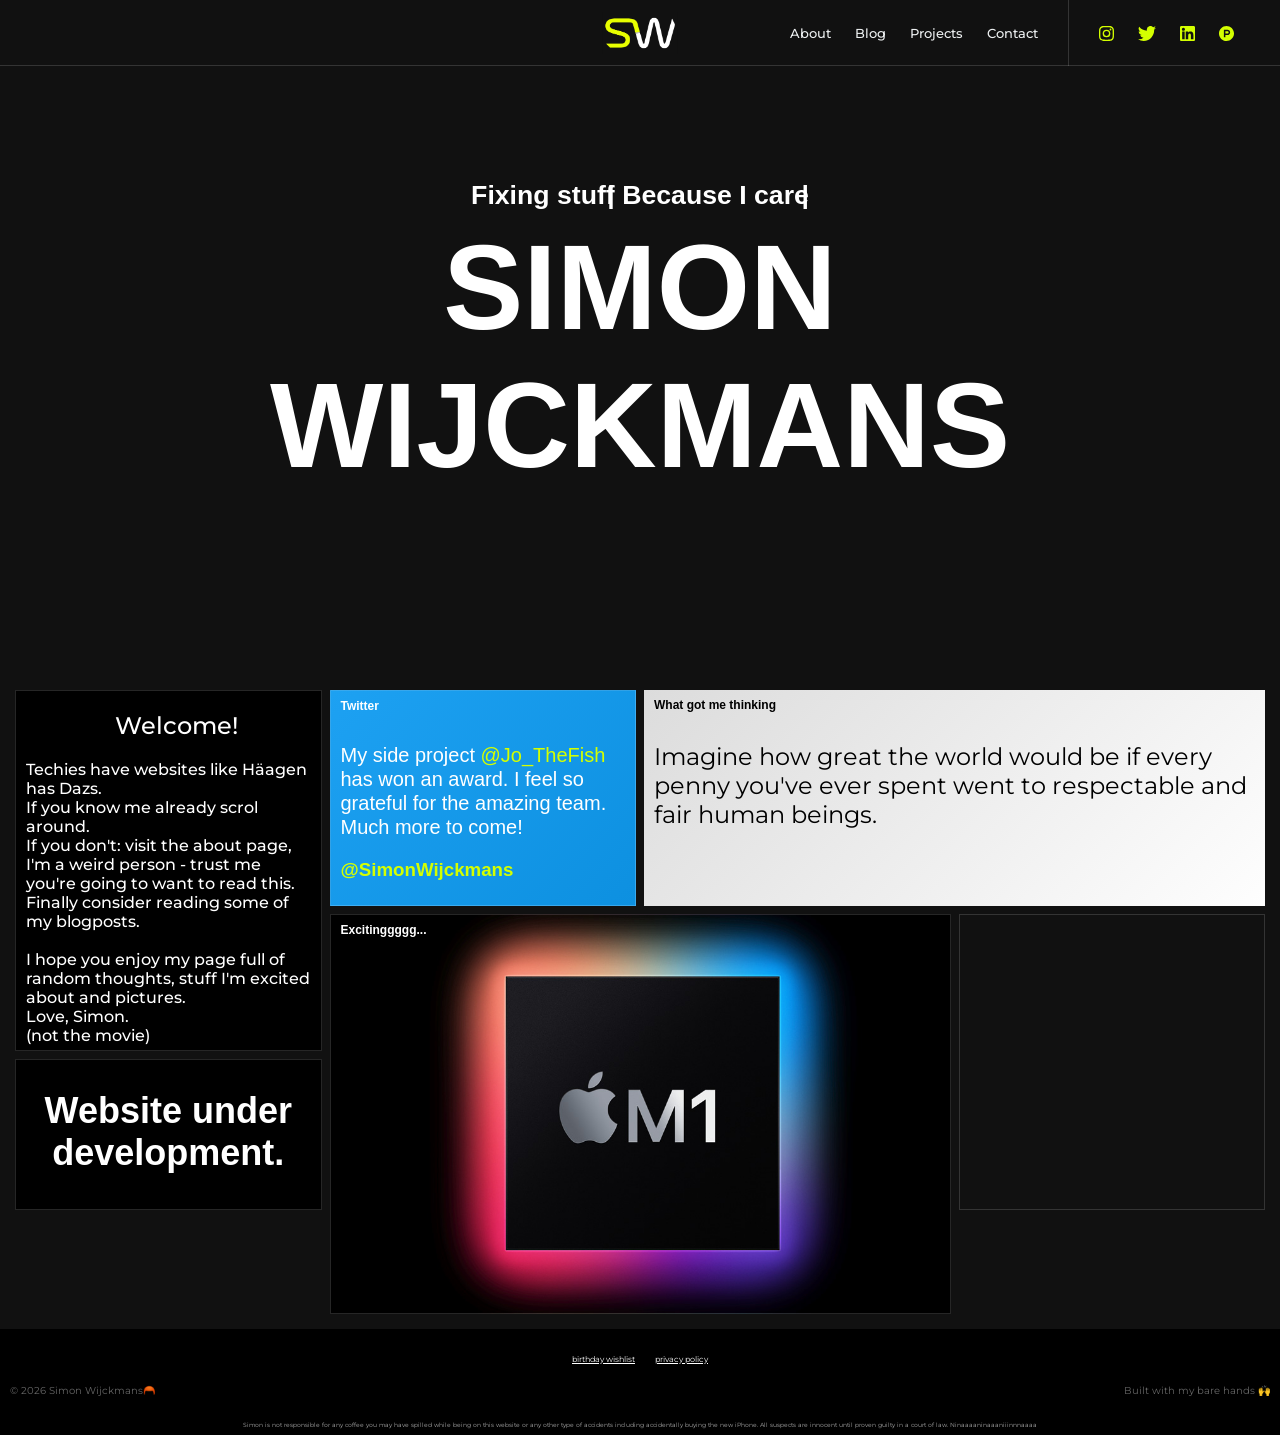
<file: main-site/public/index.html>
<!DOCTYPE html>
<html lang="en">

<head>
    <script async src="https://www.googletagmanager.com/gtag/js?id=G-J6LWW6QVJ0"></script>
    <meta content="Simon Wijckmans is a techy" name="description">
    <script>
        window.dataLayer = window.dataLayer || [];

        function gtag() {
            dataLayer.push(arguments);
        }
        gtag('js', new Date());

        gtag('config', 'G-J6LWW6QVJ0');
    </script>
    <meta charset="UTF-8">
    <meta name="viewport" content="width=device-width, initial-scale=1.0">
    <title>Simon's story</title>
    <link rel="stylesheet" href="style.css">
    <link rel="icon" href="images/browsericon.png">
    <link rel="apple-touch-icon" href="images/browsericon.png">
    <meta property="og:type" content="website">
    <meta content="summary_large_image" name="twitter:card">
</head>
<script src="script.js"></script>

<body>
    <div class="loader">
        <img src="images/loading.gif" alt="Welcome animation" />
    </div>

    <div>
        <header>
            <div class="burger">


            </div>
            <div class="menumobile">
                <div id="webapp_cover">
                    <div id="menu_button">
                        <input type="checkbox" id="menu_checkbox">
                        <label for="menu_checkbox" id="menu_label" onclick="show_menu()">
                            <div id="menu_text_bar"></div>
                        </label>
                    </div>
                </div>
            </div>

            <a class="headerlogo" href="index.html">
                <img src="images/mini/SW Logo 480.png" class="logo" alt="Simon's logo"
                    onmouseover="this.src='images/mini/jitter_mini.gif'"
                    onmouseout="this.src='images/mini/SW Logo 480.png'"></img>
            </a>
            <div class="menuboxmobile" id="menuboxmobile2">
                <a class="header-button" href="">

                </a>

                <div class=buttonsthatdostuff class="top-bar" id="menubar">
                    <div class="social_block">
                        <a class="social_links" href="https://redirects.simonwijckmans.com/socials/instagram"><img
                                src="images/socials/instagram.svg" height="15px"></a>
                        <a class="social_links" href="https://redirects.simonwijckmans.com/socials/twitter"><img
                                src="images/socials/twitter.svg" height="15px"></a>
                        <a class="social_links" href="https://redirects.simonwijckmans.com/socials/linkedin"><img
                                src="images/socials/linkedin.svg" height="15px"></a>
                        <a class="social_links" href="https://redirects.simonwijckmans.com/socials/producthunt"><img
                                src="images/socials/producthunt.svg" height="15px"></a>
                    </div>
                    <nav class="nav_block">
                        <a class="nav_links" href="about.html">About</a>
                        <a class="nav_links" href="blog.html">Blog</a>
                        <a class="nav_links" href="projects.html">Projects</a>
                        <a class="nav_links" href="contact.html">Contact</a>
                    </nav>
                </div>
            </div>
        </header>
    </div>

    <div id="hero" class="herobox">
        <div class="videocontainer">

            <div style="z-index: -100; position: relative; padding-top: 56.25%;"><iframe
                    src="https://iframe.videodelivery.net/60451b2c87689be754f58f80dbfeaed3?muted=true&preload=true&loop=true&autoplay=true&controls=false"
                    style="border: none; position: absolute; top: 0; height: 100%; width: 100%;"
                    allow="accelerometer; gyroscope; autoplay; encrypted-media; picture-in-picture;"
                    allowfullscreen="false"></iframe>
                <div class="herotext">
                    <h4>
                        <span class="text_1">Fixing stuff</span>
                        <span class="text_2">Because I care</span>
                    </h4>
                    <h1>SIMON<br>WIJCKMANS</h1>
                </div>

            </div>
        </div>
    </div>

    <div id="contentdiv">
        
        <div class="contentcontainer1">
            <h2> Welcome!
            </h2>
            <p1>Techies have websites like Häagen has Dazs.<br>
                If you know me already scrol around. <br>
                If you don't: visit the <a>about page</a>, I'm a weird person - trust me you're going to want to read
                this. <br>
                Finally consider reading some of my <a>blogposts</a>.
                <br>
                <br>
                I hope you enjoy my page full of random thoughts, stuff I'm excited about and pictures.
                <br>
                Love, Simon. <br>(not the movie)
            </p1>
        </div>

        <div class="tweet">

            <h1>Twitter</h1>
            <div class="text">
                <p class="timeline-Tweet-text">My side project 
                    <a href="https://twitter.com/Jo_TheFish">@Jo_TheFish</a> has won an award. I feel so grateful for the amazing team. Much more to come!
                </p>
                <h3><a href="https://redirects.simonwijckmans.com/socials/twitter">@SimonWijckmans</a></h3>
            </div>
        </div>
        

        <div class="contentbox" onclick="location.href='https://www.jothefish.com'">
            <h1>What got me thinking</h1>
            <p1>Imagine how great the world would be if every penny you've ever spent went to respectable and fair human beings.</p1>
        </div>
        

        <div onclick="location.href='https://www.theverge.com/21569603/apple-macbook-air-m1-review-price-specs-features-arm-silicon'"; class="contentcontainer2">
            <h1>Excitinggggg...</h1>
        </div>

        <div class="playlist">
        <iframe src="https://open.spotify.com/embed/playlist/0a7SuAXAl6N7CcZECtOAXv" width="300" height="380" frameborder="0" allowtransparency="true" allow="encrypted-media"></iframe>
    </div>


    <div class="contentcontainer3">
        <h2>
            Website under development.
        </h2>
    </div>
    </div>

    <div class="footer">
        <div class="policy">
            <ul>
                <li><a tabindex="0" href="https://notion.simonwijckmans.com/wishlist">birthday wishlist</a></li>
                <li><a tabindex="0" href="privacy.html">privacy policy</a></li>
            </ul>
        </div>
        <div class="coprightandwhomadethis">
            <div class="copyrightbottom">
                ©
                <script type="text/JavaScript">

                    document.write(new Date().getFullYear());
                
                </script>
                Simon Wijckmans🦰
            </div>
            <div class="creditsbottom">
                Built with my bare hands 🙌
            </div>
        </div>
        <br>

        <div class="disclaimer">
            <p1>Simon is not responsible for any coffee you may have spilled while being on this website or any other
                type of accidents including accidentally buying the new iPhone. All suspects are innocent until proven
                guilty in a court of law. Ninaaaaninaaaniiinnnaaaa</p1>
        </div>


    </div>

</body>

</html>
</file>
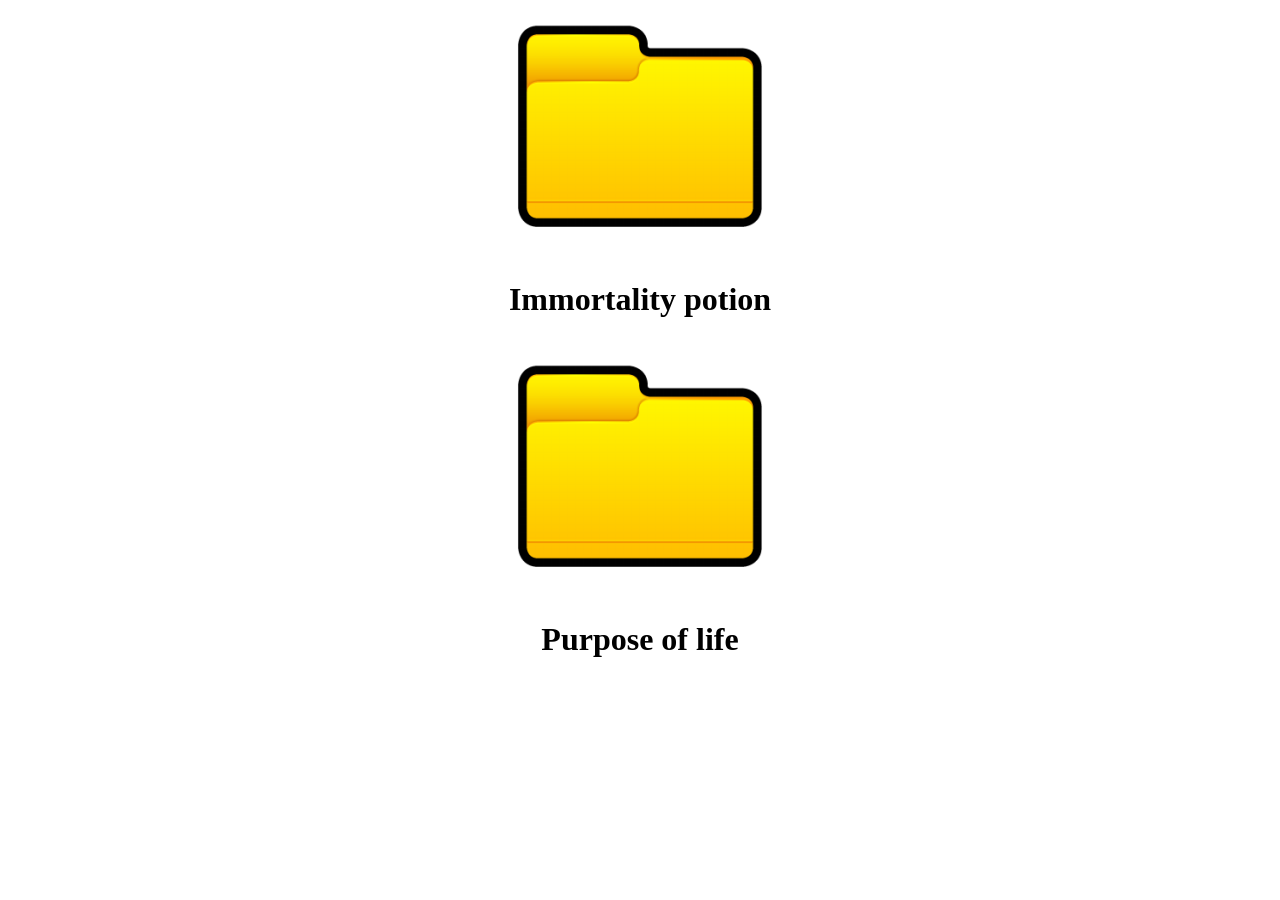
<file: secure.html>
<!DOCTYPE html>
<html lang="en">

<head>
    <meta charset="UTF-8">
    <meta name="viewport" content="width=device-width, initial-scale=1.0">
    <title>Simon's story</title>
    <link rel="stylesheet" href="style.css">
</head>

<div style="text-align: center;">
<div>
    <img src="images/folder.png">
    <h1>Immortality potion</h1>
</div>
<div>
    <img src="images/folder.png">
    <h1>Purpose of life</h1>   
</div>

</div>

</html>
</file>
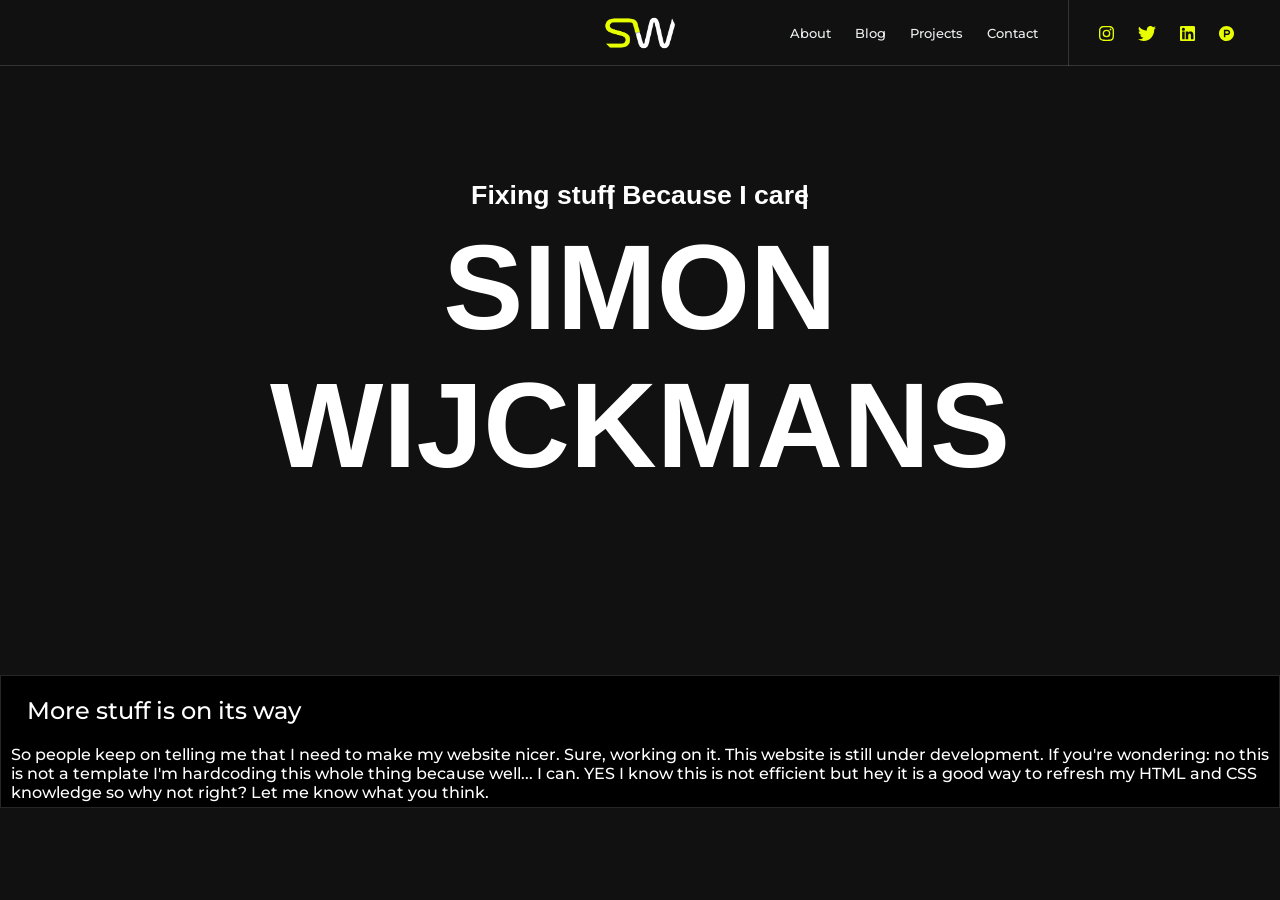
<file: public/blog.html>
<!DOCTYPE html>
<html lang="en">

<head>
    <meta charset="UTF-8">
    <meta name="viewport" content="width=device-width, initial-scale=1.0">
    <title>Simon's story</title>
    <link rel="stylesheet" href="style.css">
    <link rel="icon" href="images/mini/SW Logo 480.png">
</head>
<script src="script.js"></script>

<body>
    <div class="loader">
        <img src="images/loading.gif" alt="Welcome animation" />
    </div>

    <div>
        <header>
            <div class="burger">


            </div>
            <div class="menumobile">
                <div id="webapp_cover">
                    <div id="menu_button">
                        <input type="checkbox" id="menu_checkbox">
                        <label for="menu_checkbox" id="menu_label" onclick="show_menu()">
                            <div id="menu_text_bar"></div>
                        </label>
                    </div>
                </div>
            </div>

            <a class="headerlogo" href="index.html">
                <img src="images/mini/SW Logo 480.png" class="logo" alt="Simon's logo"
                    onmouseover="this.src='images/mini/jitter_mini.gif'"
                    onmouseout="this.src='images/mini/SW Logo 480.png'"></img>
            </a>
            <div class="menuboxmobile" id="menuboxmobile2">
                <a class="header-button" href="">

                </a>

                <div class=buttonsthatdostuff class="top-bar" id="menubar">
                    <div class="social_block">
                        <a class="social_links" href="https://www.instagram.com/lockdown_simon/"><img
                                src="images/socials/instagram.svg" height="15px"></a>
                        <a class="social_links" href="https://twitter.com/SimonWijckmans"><img
                                src="images/socials/twitter.svg" height="15px"></a>
                        <a class="social_links" href="https://www.linkedin.com/in/wijckmans/"><img
                                src="images/socials/linkedin.svg" height="15px"></a>
                        <a class="social_links" href="https://www.producthunt.com/@simonwijckmans"><img
                                src="images/socials/producthunt.svg" height="15px"></a>
                    </div>
                    <nav class="nav_block">
                        <a class="nav_links" href="about.html">About</a>
                        <a class="nav_links" href="blog.html">Blog</a>
                        <a class="nav_links" href="projects.html">Projects</a>
                        <a class="nav_links" href="contact.html">Contact</a>
                    </nav>
                </div>
            </div>
        </header>
    </div>

    <div id="hero" class="herobox">
        <div class="videocontainer">

            <div style="z-index: -100; position: relative; padding-top: 56.25%;"><iframe
                    src="https://iframe.videodelivery.net/60451b2c87689be754f58f80dbfeaed3?muted=true&preload=true&loop=true&autoplay=true&controls=false"
                    style="border: none; position: absolute; top: 0; height: 100%; width: 100%;"
                    allow="accelerometer; gyroscope; autoplay; encrypted-media; picture-in-picture;"
                    allowfullscreen="false"></iframe>
            <div class="herotext">
                    <h4>
                        <span class="text_1">Fixing stuff</span>
                        <span class="text_2">Because I care</span>
                    </h4>
                    <h1>SIMON<br>WIJCKMANS</h1>
                    </div>

                </div>
        </div>
    </div>

    <div id="contentdiv">
        <div class="contentcontainer1">
            <h2> More stuff is on its way
            </h2>
            <p1>So people keep on telling me that I need to make my website nicer. Sure, working on it. This website is
                still under development. If you're wondering: no this is not a template I'm hardcoding this whole thing
                because well... I can. YES I know this is not efficient but hey it is a good way to refresh my HTML and
                CSS knowledge so why not right? Let me know what you think.</p1>
        </div>

    </div>
    <div>

    </div>


</body>

</html>
</file>
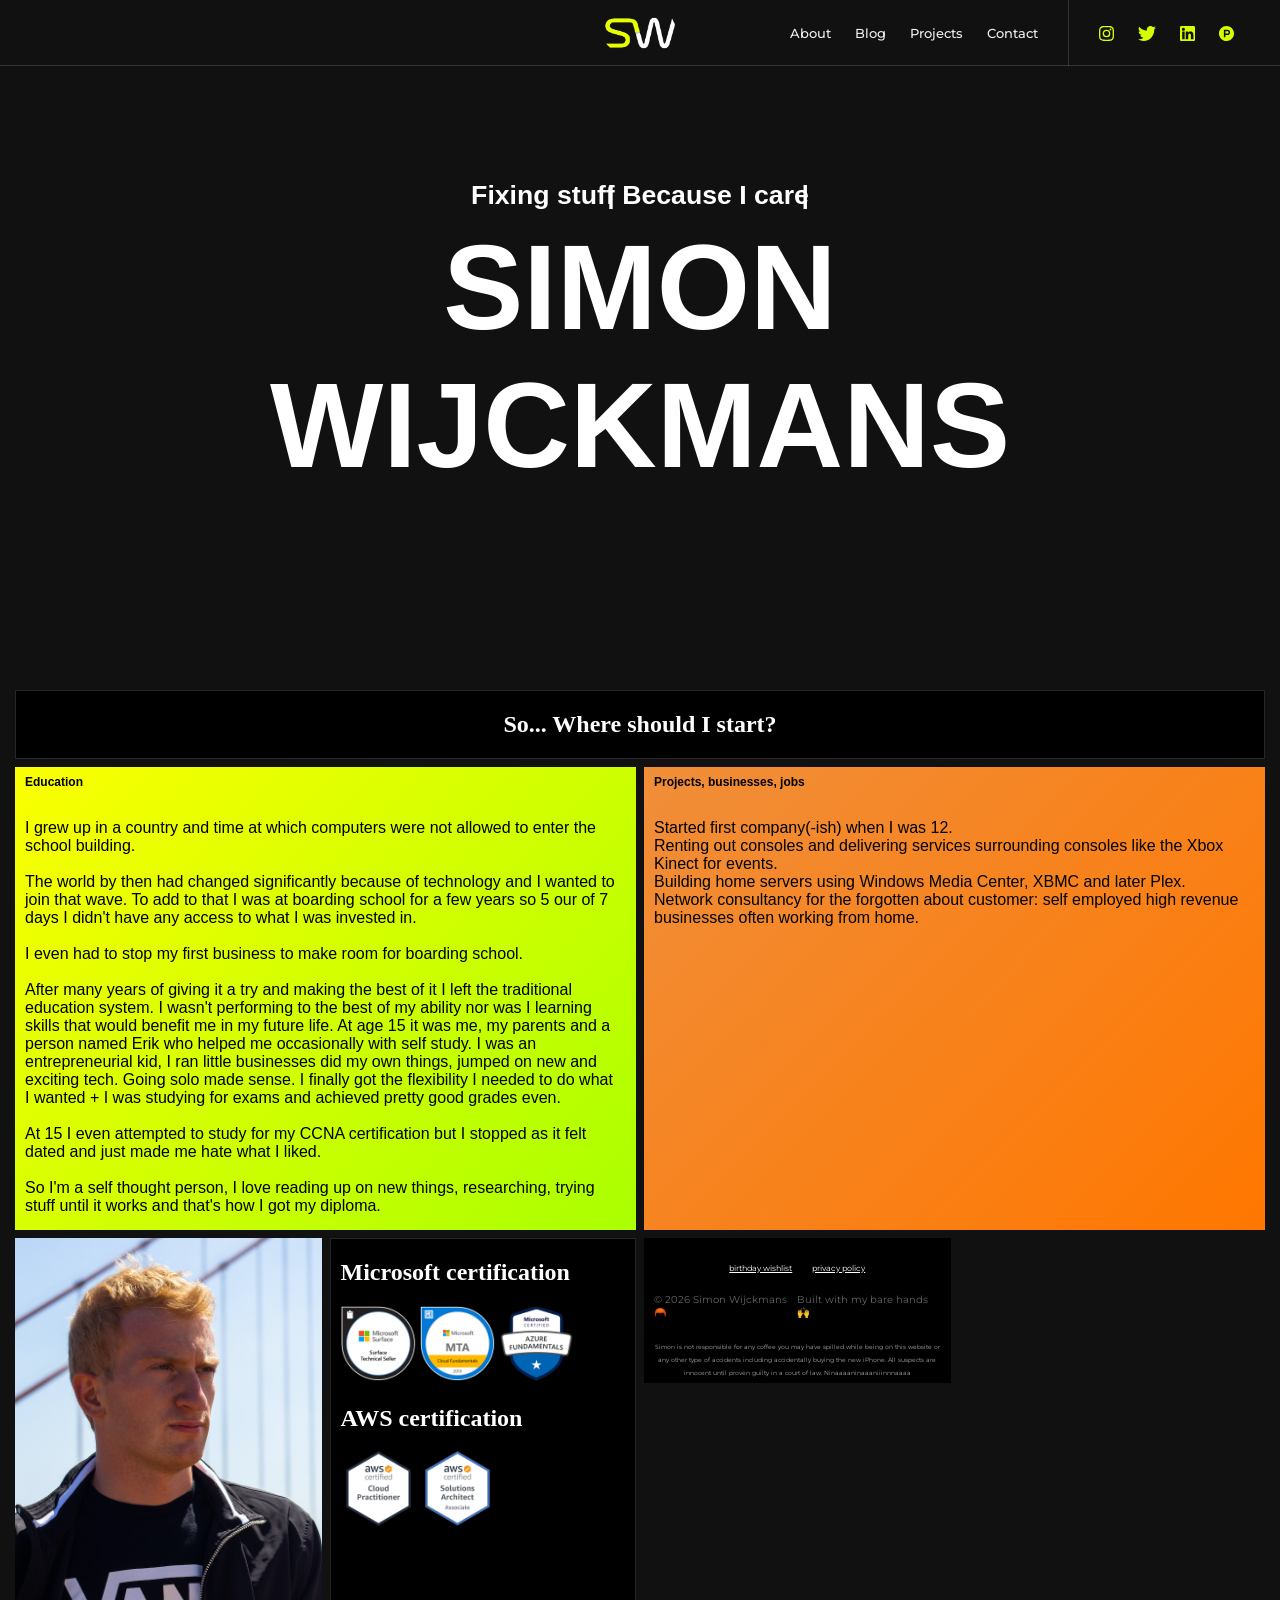
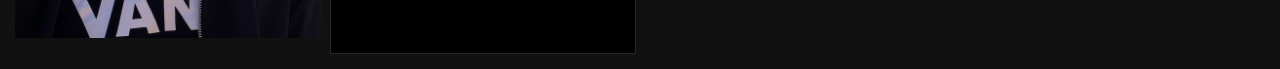
<file: main-site/public/about.html>
<!DOCTYPE html>
<html lang="en">

<head>
    <script async src="https://www.googletagmanager.com/gtag/js?id=G-J6LWW6QVJ0"></script>
    <script>
        window.dataLayer = window.dataLayer || [];

        function gtag() {
            dataLayer.push(arguments);
        }
        gtag('js', new Date());

        gtag('config', 'G-J6LWW6QVJ0');
    </script>
    <meta charset="UTF-8">
    <meta name="viewport" content="width=device-width, initial-scale=1.0">
    <title>Simon's story</title>
    <link rel="stylesheet" href="style.css">
    <link rel="icon" href="images/browsericon.png">
    <link rel="apple-touch-icon" href="images/browsericon.png" />
</head>
<script src="script.js"></script>

<body>
    <div class="loader">
        <img src="images/loading.gif" alt="Welcome animation" />
    </div>

    <div>
        <header>
            <div class="burger">


            </div>
            <div class="menumobile">
                <div id="webapp_cover">
                    <div id="menu_button">
                        <input type="checkbox" id="menu_checkbox">
                        <label for="menu_checkbox" id="menu_label" onclick="show_menu()">
                            <div id="menu_text_bar"></div>
                        </label>
                    </div>
                </div>
            </div>

            <a class="headerlogo" href="index.html">
                <img src="images/mini/SW Logo 480.png" class="logo" alt="Simon's logo"
                    onmouseover="this.src='images/mini/jitter_mini.gif'"
                    onmouseout="this.src='images/mini/SW Logo 480.png'"></img>
            </a>
            <div class="menuboxmobile" id="menuboxmobile2">
                <a class="header-button" href="">

                </a>

                <div class=buttonsthatdostuff class="top-bar" id="menubar">
                    <div class="social_block">
                        <a class="social_links" href="https://redirects.simonwijckmans.com/socials/instagram"><img
                                src="images/socials/instagram.svg" height="15px"></a>
                        <a class="social_links" href="https://redirects.simonwijckmans.com/socials/twitter"><img
                                src="images/socials/twitter.svg" height="15px"></a>
                        <a class="social_links" href="https://redirects.simonwijckmans.com/socials/linkedin"><img
                                src="images/socials/linkedin.svg" height="15px"></a>
                        <a class="social_links" href="https://redirects.simonwijckmans.com/socials/producthunt"><img
                                src="images/socials/producthunt.svg" height="15px"></a>
                    </div>
                    <nav class="nav_block">
                        <a class="nav_links" href="about.html">About</a>
                        <a class="nav_links" href="blog.html">Blog</a>
                        <a class="nav_links" href="projects.html">Projects</a>
                        <a class="nav_links" href="contact.html">Contact</a>
                    </nav>
                </div>
            </div>
        </header>
    </div>

    <div id="hero" class="herobox">
        <div class="videocontainer">

            <div style="z-index: -100; position: relative; padding-top: 56.25%;"><iframe
                    src="https://iframe.videodelivery.net/60451b2c87689be754f58f80dbfeaed3?muted=true&preload=true&loop=true&autoplay=true&controls=false"
                    style="border: none; position: absolute; top: 0; height: 100%; width: 100%;"
                    allow="accelerometer; gyroscope; autoplay; encrypted-media; picture-in-picture;"
                    allowfullscreen="false"></iframe>
                <div class="herotext">
                    <h4>
                        <span class="text_1">Fixing stuff</span>
                        <span class="text_2">Because I care</span>
                    </h4>
                    <h1>SIMON<br>WIJCKMANS</h1>
                </div>

            </div>
        </div>
    </div>

    <div id="contentdiv">
        <div class="about1">
            <h2> So... Where should I start?
            </h2>
        </div>
        <div class="aboutedu">
            <h1>Education</h1>
            <p1>I grew up in a country and time at which computers were not allowed to enter the school building.
                <br><br>
                The world by then had changed significantly because of technology and I wanted to join that wave.
                To add to that I was at boarding school for a few years so 5 our of 7 days I didn't have any access to what I was invested in.
                <br><br>
                I even had to stop my first business to make room for boarding school.
                <br><br>
                After many years of giving it a try and making the best of it I left the traditional education system. 
                I wasn't performing to the best of my ability nor was I learning skills that would benefit me in my future life.
                At age 15 it was me, my parents and a person named Erik who helped me occasionally with self study.
                I was an entrepreneurial kid, I ran little businesses did my own things, jumped on new and exciting tech.
                Going solo made sense. I finally got the flexibility I needed to do what I wanted + I was studying for exams and achieved pretty good grades even.
                <br><br>
                At 15 I even attempted to study for my CCNA certification but I stopped as it felt dated and just made me hate what I liked.
                <br><br>
                So I'm a self thought person, I love reading up on new things, researching, trying stuff until it works and that's how I got my diploma.
            </p1>

        </div>
<div class="about2">
            <h1>Projects, businesses, jobs</h1>

            <p1></p1>
                Started first company(-ish) when I was 12.
                <br>
                Renting out consoles and delivering services surrounding consoles like the Xbox Kinect for events.
                <br>
                Building home servers using Windows Media Center, XBMC and later Plex.
                <br>
                Network consultancy for the forgotten about customer: self employed high revenue businesses often working from home.
                <br>
                
            </p1>
        </div>
        <div class="profilepicture">     
        </div>
<div class="aboutcertification">
        <h2>Microsoft certification</h2>
        <img src="certification/Microsoft_Surface.png"></img>
        <img src="certification/MTA-Cloud.png"></img>
        <img src="certification/azure-fundamentals.png"></img>
        <h2>AWS certification</h2>
        <img src="certification/AWS-CloudPractitioner.png"></img>
        <img src="certification/AWS-SolArchitect.png"></img>

</div>

    <div class="footer">
        <div class="policy">
            <ul>
                <li><a tabindex="0" href="https://notion.simonwijckmans.com/wishlist">birthday wishlist</a></li>
                <li><a tabindex="0" href="privacy.html">privacy policy</a></li>
            </ul>
        </div>
        <div class="coprightandwhomadethis">
            <div class="copyrightbottom">
                ©
                <script type="text/JavaScript">

                    document.write(new Date().getFullYear());
                
                </script>
                Simon Wijckmans🦰
            </div>
            <div class="creditsbottom">
                Built with my bare hands 🙌
            </div>
        </div>
        <br>

        <div class="disclaimer">
            <p1>Simon is not responsible for any coffee you may have spilled while being on this website or any other
                type of accidents including accidentally buying the new iPhone. All suspects are innocent until proven
                guilty in a court of law. Ninaaaaninaaaniiinnnaaaa</p1>
        </div>


    </div>

</body>

</html>
</file>
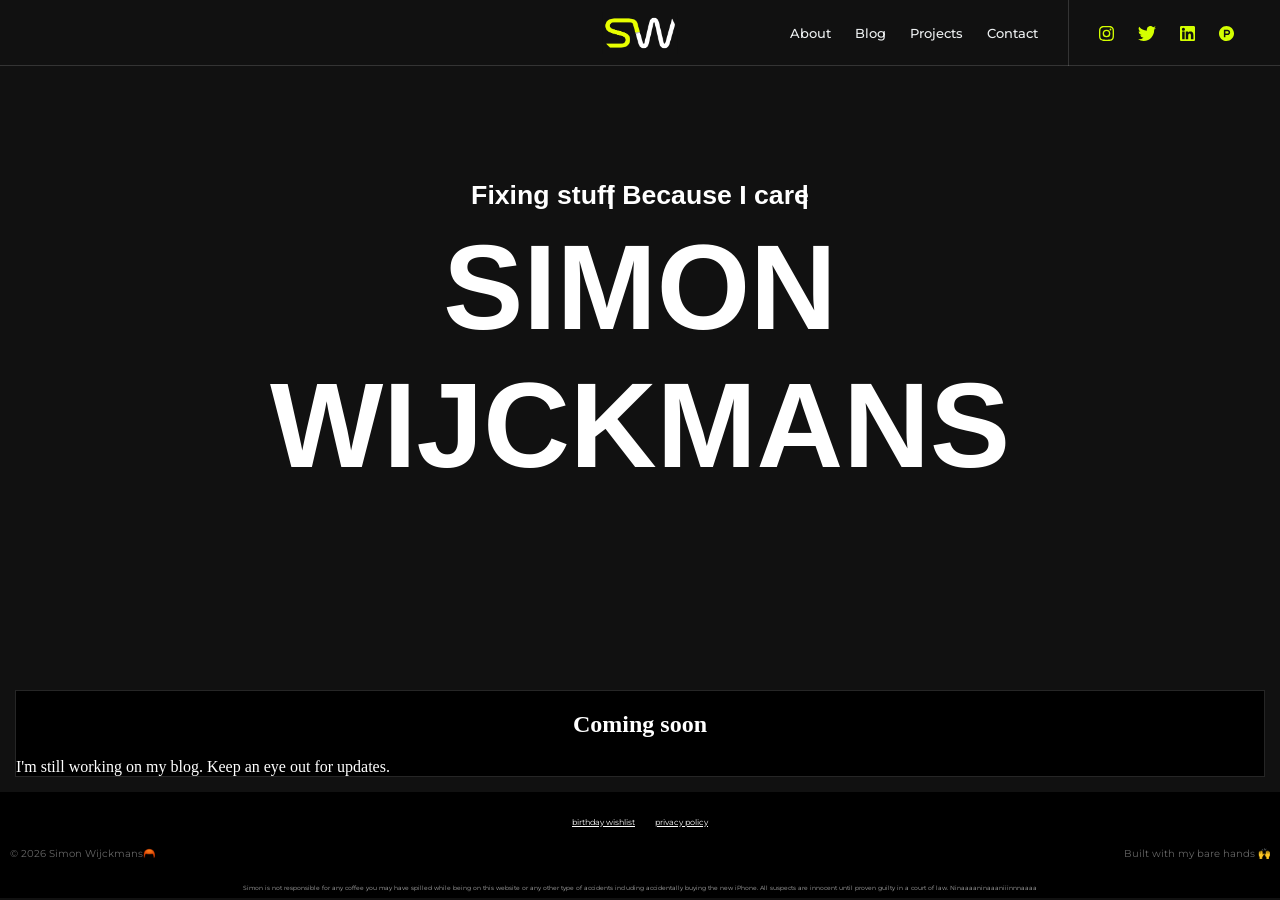
<file: main-site/public/blog.html>
<!DOCTYPE html>
<html lang="en">

<head>
    <script async src="https://www.googletagmanager.com/gtag/js?id=G-J6LWW6QVJ0"></script>
    <script>
        window.dataLayer = window.dataLayer || [];

        function gtag() {
            dataLayer.push(arguments);
        }
        gtag('js', new Date());

        gtag('config', 'G-J6LWW6QVJ0');
    </script>
    <meta charset="UTF-8">
    <meta name="viewport" content="width=device-width, initial-scale=1.0">
    <title>Simon's story</title>
    <link rel="stylesheet" href="style.css">
    <link rel="icon" href="images/browsericon.png">
    <link rel="apple-touch-icon" href="images/browsericon.png" />
</head>
<script src="script.js"></script>

<body>
    <div class="loader">
        <img src="images/loading.gif" alt="Welcome animation" />
    </div>

    <div>
        <header>
            <div class="burger">


            </div>
            <div class="menumobile">
                <div id="webapp_cover">
                    <div id="menu_button">
                        <input type="checkbox" id="menu_checkbox">
                        <label for="menu_checkbox" id="menu_label" onclick="show_menu()">
                            <div id="menu_text_bar"></div>
                        </label>
                    </div>
                </div>
            </div>

            <a class="headerlogo" href="index.html">
                <img src="images/mini/SW Logo 480.png" class="logo" alt="Simon's logo"
                    onmouseover="this.src='images/mini/jitter_mini.gif'"
                    onmouseout="this.src='images/mini/SW Logo 480.png'"></img>
            </a>
            <div class="menuboxmobile" id="menuboxmobile2">
                <a class="header-button" href="">

                </a>

                <div class=buttonsthatdostuff class="top-bar" id="menubar">
                    <div class="social_block">
                        <a class="social_links" href="https://redirects.simonwijckmans.com/socials/instagram"><img
                                src="images/socials/instagram.svg" height="15px"></a>
                        <a class="social_links" href="https://redirects.simonwijckmans.com/socials/twitter"><img
                                src="images/socials/twitter.svg" height="15px"></a>
                        <a class="social_links" href="https://redirects.simonwijckmans.com/socials/linkedin"><img
                                src="images/socials/linkedin.svg" height="15px"></a>
                        <a class="social_links" href="https://redirects.simonwijckmans.com/socials/producthunt"><img
                                src="images/socials/producthunt.svg" height="15px"></a>
                    </div>
                    <nav class="nav_block">
                        <a class="nav_links" href="about.html">About</a>
                        <a class="nav_links" href="blog.html">Blog</a>
                        <a class="nav_links" href="projects.html">Projects</a>
                        <a class="nav_links" href="contact.html">Contact</a>
                    </nav>
                </div>
            </div>
        </header>
    </div>

    <div id="hero" class="herobox">
        <div class="videocontainer">

            <div style="z-index: -100; position: relative; padding-top: 56.25%;"><iframe
                    src="https://iframe.videodelivery.net/60451b2c87689be754f58f80dbfeaed3?muted=true&preload=true&loop=true&autoplay=true&controls=false"
                    style="border: none; position: absolute; top: 0; height: 100%; width: 100%;"
                    allow="accelerometer; gyroscope; autoplay; encrypted-media; picture-in-picture;"
                    allowfullscreen="false"></iframe>
                <div class="herotext">
                    <h4>
                        <span class="text_1">Fixing stuff</span>
                        <span class="text_2">Because I care</span>
                    </h4>
                    <h1>SIMON<br>WIJCKMANS</h1>
                </div>

            </div>
        </div>
    </div>

    <div id="contentdiv">
        <div class="about1">
            <h2> Coming soon
            </h2>
            <p1>I'm still working on my blog.
                Keep an eye out for updates.

            </p1>
        </div>
    </div>

    <div class="footer">
        <div class="policy">
            <ul>
                <li><a tabindex="0" href="https://notion.simonwijckmans.com/wishlist">birthday wishlist</a></li>
                <li><a tabindex="0" href="privacy.html">privacy policy</a></li>
            </ul>
        </div>
        <div class="coprightandwhomadethis">
            <div class="copyrightbottom">
                ©
                <script type="text/JavaScript">

                    document.write(new Date().getFullYear());
                
                </script>
                Simon Wijckmans🦰
            </div>
            <div class="creditsbottom">
                Built with my bare hands 🙌
            </div>
        </div>
        <br>

        <div class="disclaimer">
            <p1>Simon is not responsible for any coffee you may have spilled while being on this website or any other
                type of accidents including accidentally buying the new iPhone. All suspects are innocent until proven
                guilty in a court of law. Ninaaaaninaaaniiinnnaaaa</p1>
        </div>


    </div>

</body>

</html>
</file>
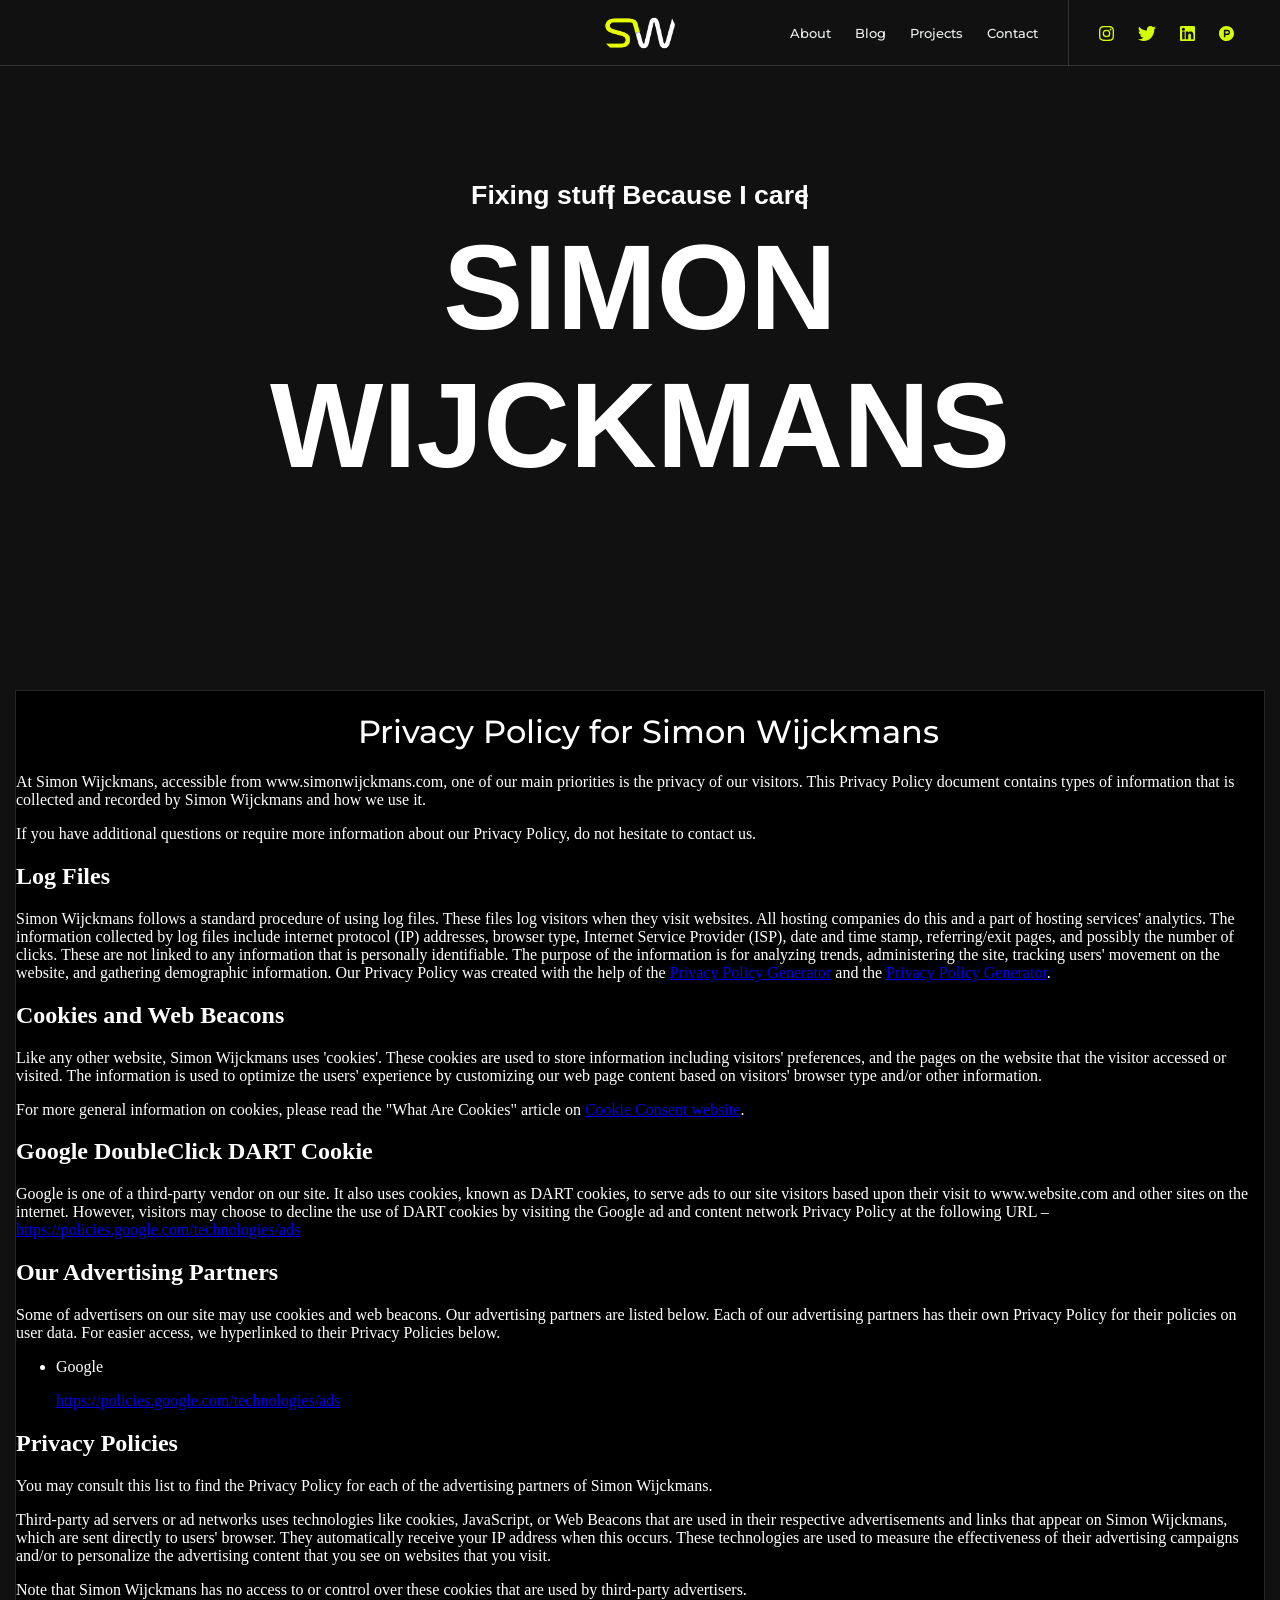
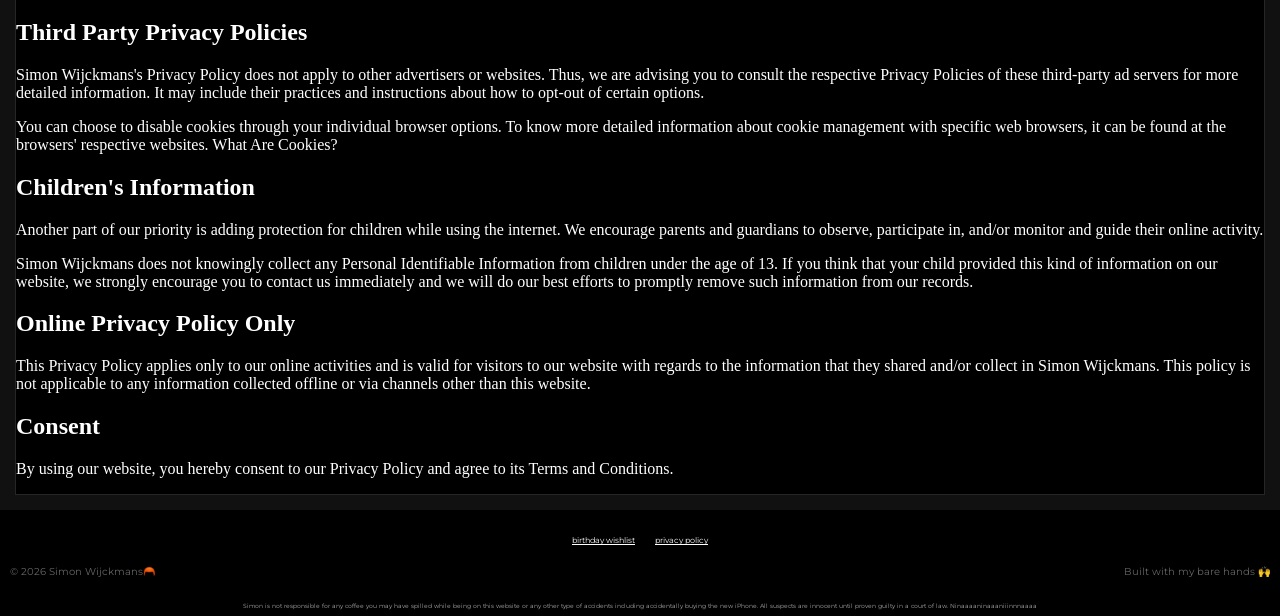
<file: main-site/public/privacy.html>
<!DOCTYPE html>
<html lang="en">

<head>
    <script async src="https://www.googletagmanager.com/gtag/js?id=G-J6LWW6QVJ0"></script>
    <script>
        window.dataLayer = window.dataLayer || [];

        function gtag() {
            dataLayer.push(arguments);
        }
        gtag('js', new Date());

        gtag('config', 'G-J6LWW6QVJ0');
    </script>
    <meta charset="UTF-8">
    <meta name="viewport" content="width=device-width, initial-scale=1.0">
    <title>Simon's story</title>
    <link rel="stylesheet" href="style.css">
    <link rel="icon" href="images/browsericon.png">
    <link rel="apple-touch-icon" href="images/browsericon.png" />
</head>
<script src="script.js"></script>

<body>
    <div class="loader">
        <img src="images/loading.gif" alt="Welcome animation" />
    </div>

    <div>
        <header>
            <div class="burger">


            </div>
            <div class="menumobile">
                <div id="webapp_cover">
                    <div id="menu_button">
                        <input type="checkbox" id="menu_checkbox">
                        <label for="menu_checkbox" id="menu_label" onclick="show_menu()">
                            <div id="menu_text_bar"></div>
                        </label>
                    </div>
                </div>
            </div>

            <a class="headerlogo" href="index.html">
                <img src="images/mini/SW Logo 480.png" class="logo" alt="Simon's logo"
                    onmouseover="this.src='images/mini/jitter_mini.gif'"
                    onmouseout="this.src='images/mini/SW Logo 480.png'"></img>
            </a>
            <div class="menuboxmobile" id="menuboxmobile2">
                <a class="header-button" href="">

                </a>

                <div class=buttonsthatdostuff class="top-bar" id="menubar">
                    <div class="social_block">
                        <a class="social_links" href="https://redirects.simonwijckmans.com/socials/instagram"><img
                            src="images/socials/instagram.svg" height="15px"></a>
                    <a class="social_links" href="https://redirects.simonwijckmans.com/socials/twitter"><img
                            src="images/socials/twitter.svg" height="15px"></a>
                    <a class="social_links" href="https://redirects.simonwijckmans.com/socials/linkedin"><img
                            src="images/socials/linkedin.svg" height="15px"></a>
                    <a class="social_links" href="https://redirects.simonwijckmans.com/socials/producthunt"><img
                            src="images/socials/producthunt.svg" height="15px"></a>
                    </div>
                    <nav class="nav_block">
                        <a class="nav_links" href="about.html">About</a>
                        <a class="nav_links" href="blog.html">Blog</a>
                        <a class="nav_links" href="projects.html">Projects</a>
                        <a class="nav_links" href="contact.html">Contact</a>
                    </nav>
                </div>
            </div>
        </header>
    </div>

    <div id="hero" class="herobox">
        <div class="videocontainer">

            <div style="z-index: -100; position: relative; padding-top: 56.25%;"><iframe
                    src="https://iframe.videodelivery.net/60451b2c87689be754f58f80dbfeaed3?muted=true&preload=true&loop=true&autoplay=true&controls=false"
                    style="border: none; position: absolute; top: 0; height: 100%; width: 100%;"
                    allow="accelerometer; gyroscope; autoplay; encrypted-media; picture-in-picture;"
                    allowfullscreen="false"></iframe>
                <div class="herotext">
                    <h4>
                        <span class="text_1">Fixing stuff</span>
                        <span class="text_2">Because I care</span>
                    </h4>
                    <h1>SIMON<br>WIJCKMANS</h1>
                </div>

            </div>
        </div>
    </div>

    <div id="contentdiv">
        <div class="privacypolicyblock">

            <h1>Privacy Policy for Simon Wijckmans</h1>

            <p>At Simon Wijckmans, accessible from www.simonwijckmans.com, one of our main priorities is the privacy of our visitors. This Privacy Policy document contains types of information that is collected and recorded by Simon Wijckmans and how we use it.</p>
            
            <p>If you have additional questions or require more information about our Privacy Policy, do not hesitate to contact us.</p>
            
            <h2>Log Files</h2>
            
            <p>Simon Wijckmans follows a standard procedure of using log files. These files log visitors when they visit websites. All hosting companies do this and a part of hosting services' analytics. The information collected by log files include internet protocol (IP) addresses, browser type, Internet Service Provider (ISP), date and time stamp, referring/exit pages, and possibly the number of clicks. These are not linked to any information that is personally identifiable. The purpose of the information is for analyzing trends, administering the site, tracking users' movement on the website, and gathering demographic information. Our Privacy Policy was created with the help of the <a href="https://www.privacypolicyonline.com/privacy-policy-generator/">Privacy Policy Generator</a> and the <a href="https://www.generateprivacypolicy.com">Privacy Policy Generator</a>.</p>
            
            <h2>Cookies and Web Beacons</h2>
            
            <p>Like any other website, Simon Wijckmans uses 'cookies'. These cookies are used to store information including visitors' preferences, and the pages on the website that the visitor accessed or visited. The information is used to optimize the users' experience by customizing our web page content based on visitors' browser type and/or other information.</p>
            
            <p>For more general information on cookies, please read the "What Are Cookies" article on <a href="https://www.cookieconsent.com/what-are-cookies/">Cookie Consent website</a>.</p>
            
            <h2>Google DoubleClick DART Cookie</h2>
            
            <p>Google is one of a third-party vendor on our site. It also uses cookies, known as DART cookies, to serve ads to our site visitors based upon their visit to www.website.com and other sites on the internet. However, visitors may choose to decline the use of DART cookies by visiting the Google ad and content network Privacy Policy at the following URL – <a href="https://policies.google.com/technologies/ads">https://policies.google.com/technologies/ads</a></p>
            
            <h2>Our Advertising Partners</h2>
            
            <p>Some of advertisers on our site may use cookies and web beacons. Our advertising partners are listed below. Each of our advertising partners has their own Privacy Policy for their policies on user data. For easier access, we hyperlinked to their Privacy Policies below.</p>
            
            <ul>
                <li>
                    <p>Google</p>
                    <p><a href="https://policies.google.com/technologies/ads">https://policies.google.com/technologies/ads</a></p>
                </li>
            </ul>
            
            <h2>Privacy Policies</h2>
            
            <P>You may consult this list to find the Privacy Policy for each of the advertising partners of Simon Wijckmans.</p>
            
            <p>Third-party ad servers or ad networks uses technologies like cookies, JavaScript, or Web Beacons that are used in their respective advertisements and links that appear on Simon Wijckmans, which are sent directly to users' browser. They automatically receive your IP address when this occurs. These technologies are used to measure the effectiveness of their advertising campaigns and/or to personalize the advertising content that you see on websites that you visit.</p>
            
            <p>Note that Simon Wijckmans has no access to or control over these cookies that are used by third-party advertisers.</p>
            
            <h2>Third Party Privacy Policies</h2>
            
            <p>Simon Wijckmans's Privacy Policy does not apply to other advertisers or websites. Thus, we are advising you to consult the respective Privacy Policies of these third-party ad servers for more detailed information. It may include their practices and instructions about how to opt-out of certain options. </p>
            
            <p>You can choose to disable cookies through your individual browser options. To know more detailed information about cookie management with specific web browsers, it can be found at the browsers' respective websites. What Are Cookies?</p>
            
            <h2>Children's Information</h2>
            
            <p>Another part of our priority is adding protection for children while using the internet. We encourage parents and guardians to observe, participate in, and/or monitor and guide their online activity.</p>
            
            <p>Simon Wijckmans does not knowingly collect any Personal Identifiable Information from children under the age of 13. If you think that your child provided this kind of information on our website, we strongly encourage you to contact us immediately and we will do our best efforts to promptly remove such information from our records.</p>
            
            <h2>Online Privacy Policy Only</h2>
            
            <p>This Privacy Policy applies only to our online activities and is valid for visitors to our website with regards to the information that they shared and/or collect in Simon Wijckmans. This policy is not applicable to any information collected offline or via channels other than this website.</p>
            
            <h2>Consent</h2>
            
            <p>By using our website, you hereby consent to our Privacy Policy and agree to its Terms and Conditions.</p>
        </div>
    </div>
    <div>

    </div>



    <div class="footer">
        <div class="policy">
            <ul>
                <li><a tabindex="0" href="https://notion.simonwijckmans.com/wishlist">birthday wishlist</a></li>
                <li><a tabindex="0" href="privacy.html">privacy policy</a></li>
            </ul>
        </div>
        <div class="coprightandwhomadethis">
            <div class="copyrightbottom">
                ©
                <script type="text/JavaScript">

                    document.write(new Date().getFullYear());
                
                </script>
                Simon Wijckmans🦰
            </div>
            <div class="creditsbottom">
                Built with my bare hands 🙌
            </div>
        </div>
        <br>

        <div class="disclaimer">
            <p1>Simon is not responsible for any coffee you may have spilled while being on this website or any other
                type of accidents including accidentally buying the new iPhone. All suspects are innocent until proven
                guilty in a court of law. Ninaaaaninaaaniiinnnaaaa</p1>
        </div>


    </div>

</body>

</html>
</file>
<file: main-site/public/style.css>
@import url('https://fonts.googleapis.com/css2?family=Montserrat:wght@500&display=swap');
* {
    box-sizing: border-box;
}

body {
    margin: unset;
    background-color: #111111;
}

header {
    position: fixed;
    left: 0;
    right: 0;
    top: 0;
    bottom: auto;
    z-index: 100;
    border-bottom-width: 1px;
    border-bottom-style: solid;
    border-bottom-color: rgba(255, 255, 255, 0.15);
    background-color: #111111;
    height: 66px;
    width: 100%;
}

.header-button {
    font-family: "Montserrat", sans-serif;
    font-weight: 500;
    font-size: 16px;
    color: #edf0f1;
    text-decoration: none;
}

#headerdiv {
    text-align: center;
}

.headerlogo {
    cursor: pointer;
    position: absolute;
    padding: 12px;
    left: 50%;
    z-index: 100;
    transform: translate(-50%, 0);
}

.logo {
    cursor: pointer;
    height: 42px;
    background-color: #111111;
    position: absolute;
    left: 50%;
    z-index: 100;
    transform: translate(-50%, 0);
}

.logo img {
    vertical-align: middle;
}

.nav_block {
    position: relative;
    z-index: 100;
    display: inline-block;
    padding-right: 20px;
    padding-left: 20px;
    float: right;
    border-left: 1px none hsla(0, 0%, 100%, .15);
}

.nav_links {
    position: relative;
    display: inline-block;
    margin-left: auto;
    margin-right: auto;
    text-transform: capitalize;
    height: 66px;
    padding: 27px 10px;
    border-bottom: 1px solid transparent;
    font-family: "Montserrat", sans-serif;
    font-weight: 500;
    font-size: 13px;
    color: #edf0f1;
    text-decoration: none;
    line-height: 100%;
}

.nav_links:hover {
    transition: color .3s;
    position: relative;
    display: inline-block;
    margin-left: auto;
    margin-right: auto;
    text-align: left;
    text-transform: capitalize;
    height: 66px;
    padding: 27px 10px;
    border-bottom: 1px solid transparent;
    font-family: "Montserrat", sans-serif;
    font-weight: 500;
    font-size: 13px;
    border-bottom-color: #d4ff00;
    color: #d4ff00;
    text-decoration: none;
    line-height: 100%;
}

.social_block {
    position: relative;
    z-index: 100;
    border-left-style: solid;
    display: inline-block;
    border-left: 1px solid rgba(255, 255, 255, 0.15);
    float: right;
    height: 66px;
    padding: 23.5px 10px;
    padding-left: 20px;
    position: relative;
    margin-left: auto;
    margin-right: 2%;
}

.social_links {
    cursor: pointer;
    padding: 23.5px 10px;
    margin-left: auto;
    margin-right: auto;
    height: 66px;
    border-bottom: 1px solid transparent;
}

.social_links:hover {
    border-bottom-color: #d4ff00;
}

.social_links img {
    vertical-align: middle;
}

.loader {
    overflow: visible;
    position: fixed;
    z-index: 199;
    top: 0;
    left: 0;
    width: 100%;
    height: 100%;
    background-color: #000000;
    display: flex;
    justify-content: center;
    align-items: center;
}

.loader>img {
    width: 150px;
}

.loader.hidden {
    animation: fadeOut 2.5s;
    animation-fill-mode: forwards;
}

.burger {
    visibility: hidden;
    display: none;
}

.menumobile {
    visibility: hidden;
    display: none;
}

#hero {}

.herobox {
    align-items: center;
    -webkit-box-align: center;
    justify-content: center;
    display: flex;
    overflow: hidden;
    height: 75vh;
    max-height: 55vw;
    -webkit-box-pack: center;
    position: relative;
}

.videocontainer {
    box-sizing: border-box;
    position: absolute;
    z-index: -2;
    height: 100%;
    left: 0;
    right: 0;
    bottom: 0;
    top: 0;
    -webkit-box-flex: 1;
}

.herotext {
    vertical-align: middle;
    position: absolute;
    text-align: center;
    box-sizing: border-box;
    text-overflow: initial;
    color: white;
    font-family: DIN, sans-serif;
    width: 100% !important;
    height: 100%;
    top: 50%;
    transform: translateY( -50%);
}

.herotext h1 {
    margin: 0%;
    font-size: 90pt;
}

.herotext h4 {
    padding-top: 20vh;
    margin: 0%;
    font-size: 20pt;
}

.herovideoi {
    position: absolute;
    width: 100%;
    height: 100%;
    right: -100%;
    left: -100%;
    bottom: -100%;
    top: -100%;
    z-index: -100;
    transform: translateX(0) translateY(0%);
    background-position: 50% 50%;
    background-size: cover;
    margin: auto;
    object-fit: cover;
    display: inline-block;
    box-sizing: border-box;
}

#contentdiv {
    color: white;
    flex-wrap: wrap;
    flex-basis: 100%;
    flex: 1;
    display: grid;
    grid-auto-columns: 1fr;
    grid-column-gap: 8px;
    grid-row-gap: 8px;
    grid-template-columns: 1fr 1fr 1fr 1fr;
    grid-template-rows: auto;
    padding: 15px;
}
.privacypolicyblock{
    grid-column-start: span 4;
    grid-column-end: span 4;
    grid-row-start: span 3;
    grid-row-end: span 3;
    background-color: #000000;
    border: 1px solid hsla(0,0%,100%,.15);

}
.privacypolicyblock h1{
    padding-left: 16px;
    font-family: "Montserrat", sans-serif;
    font-weight: 500;
    text-align: center;
}
.about1{
    grid-column-start: span 4;
    grid-column-end: span 4;
    grid-row-start: span 3;
    grid-row-end: span 3;
    background-color: #000000;
    border: 1px solid hsla(0,0%,100%,.15);
}
.about1 h2{
    text-align: center;
}
.about1 p1{
    text-align: center;
}

.playlist{
    grid-column-start: span 1;
    grid-column-end: span 1;
    grid-row-start: span 2;
    grid-row-end: span 2;
    border: 1px solid hsla(0,0%,100%,.15);
}
.playlist iframe{
    width: 100%;
    height: 100%;
}

.page404{
    grid-column-start: span 4;
    grid-column-end: span 4;
    grid-row-start: span 3;
    grid-row-end: span 3;
    background-color: #3f1919;
    border: 1px solid hsla(0,0%,100%,.15);
    text-align: center;
}
.page404 h2{
    text-align: center;
}
.page404 p1{
    display: block;
    font-size: 1em;
    margin-block-start: 0.83em;
    margin-block-end: 0.83em;
    margin-inline-start: 0px;
    margin-inline-end: 0px;
    text-align: center;
    padding-bottom: 15px;
    margin-bottom: 15px;
}

.aboutedu{
    background-image: linear-gradient(135deg, rgb(251, 255, 0),#aaff00);
    padding-top: 0px;
    padding-right: 15px;
    padding-bottom: 15px;
    padding-left: 10px;
    grid-column-start: span 2;
    grid-column-end: span 2;
    color: #000000;
    font-family: DIN,sans-serif;
}

.aboutedu h1{    
    font-family: DIN,sans-serif;
    margin-bottom: 30px;
    font-size: 12px;
}

.aboutedu p1{
    font-family: DIN,sans-serif;
    font-size: 16px;
}

.about2{
    background-image: linear-gradient(135deg, rgb(240, 142, 57),#ff7700);
    padding-top: 0px;
    padding-right: 5px;
    padding-bottom: 5px;
    padding-left: 10px;
    grid-column-start: span 2;
    grid-column-end: span 2;
    color: #000000;
    font-family: DIN,sans-serif;
}

.about2 h1{
    font-family: DIN,sans-serif;
    margin-bottom: 30px;
    font-size: 12px;
}

.about2 p1{
    font-family: DIN,sans-serif;
    font-size: 16px;
}

.about3{
    background-image: linear-gradient(135deg, #dcdcdc,#fefefe);
    padding-top: 0px;
    padding-right: 5px;
    padding-bottom: 5px;
    padding-left: 10px;
    grid-column-start: span 2;
    grid-column-end: span 2;
    grid-row-start: span 1;
    grid-row-end: span 1;
    color: #000000;
    font-family: DIN,sans-serif;
}
.about3 h1{
    font-family: DIN,sans-serif;
    margin-bottom: 30px;
    font-size: 12px;
}

.about3 p1{
    font-family: DIN,sans-serif;
    margin-bottom: 30px;
    font-size: 12px;
}

.profilepicture{
    z-index: -100;
    grid-column-start: span 1;
    grid-column-end: span 1;
    grid-row-start: span 2;
    grid-row-end: span 2;
    min-height: 400px;
    background-image: url(images/profilepic.jpg);
    background-position: 50% 0;
    background-size: cover;
}
.profilepicture img{
    width: 100%;
    object-fit: fill;
}

.contentcontainer1{
    grid-column-start: span 1;
    grid-column-end: span 1;
    grid-row-start: span 2;
    grid-row-end: span 2;
    background-color: #000000;
    border: 1px solid hsla(0,0%,100%,.15);
    padding-top: 0px;
    padding-right: 10px;
    padding-bottom: 5px;
    padding-left: 10px;
}

.contentcontainer1 h1 {
    padding-left: 16px;
    font-family: "Montserrat", sans-serif;
    font-weight: 500;
    text-align: center;
}

.contentcontainer1 h2 {
    padding-left: 16px;
    font-family: "Montserrat", sans-serif;
    font-weight: 500;
    text-align: center;
}

.contentcontainer1 p1 {
    text-align: center;
    font-family: "Montserrat", sans-serif;
    font-weight: 500;
}

.contentcontainer2{
    grid-column-start: span 2;
    grid-column-end: span 2;
    grid-row-start: span 3;
    grid-row-end: span 3;
    flex: 1;
    background-image: url(images/M1.jpg);
    background-position: 50% 0;
    background-size: cover;
    min-height: 100%;
    border: 1px solid hsla(0,0%,100%,.15);
    min-height: 400px;
    padding-top: 0px;
    padding-right: 10px;
    padding-bottom: 5px;
    padding-left: 10px;
    cursor: pointer;
}

.contentcontainer2 h1 {
    font-family: DIN,sans-serif;
    margin-bottom: 30px;
    font-size: 12px;
}

.contentcontainer2 h2 {
    padding-left: 16px;
    font-family: "Montserrat", sans-serif;
    font-weight: 500;
    text-align: center;
}

.contentcontainer2 p1 {
    text-align: center;
    font-family: "Montserrat", sans-serif;
    font-weight: 500;
}

.aboutcertification{
    grid-column-start: span 1;
    grid-column-end: span 1;
    grid-row-start: span 4;
    grid-row-end: span 4;
    background-color: #000000;
    border: 1px solid hsla(0,0%,100%,.15);
    padding-top: 0px;
    padding-right: 10px;
    padding-bottom: 5px;
    padding-left: 10px;
}
.contentcontainer3{
    grid-column-start: span 1;
    grid-column-end: span 1;
    grid-row-start: span 1;
    grid-row-end: span 1;
    background-color: #000000;
    border: 1px solid hsla(0,0%,100%,.15);
    padding-top: 0px;
    padding-right: 10px;
    padding-bottom: 5px;
    padding-left: 10px;
}
.contentcontainer3 h2 {
    font-family: DIN,sans-serif;
    margin-bottom: 30px;
    text-align: center;
    font-size: 36px;
    animation: color-change 1s infinite;
}

@keyframes color-change {
    0% { color: rgb(255, 174, 0); }
    33% { color: rgb(15, 224, 228); }
    66% { color: rgb(157, 255, 0); }
    99% { color: rgb(255, 174, 0); }
  }

.aboutcertification img{
    width: 75px;
}

.instagram1{
    border: 1px solid hsla(0,0%,100%,.15);
    background-image: linear-gradient(28deg,#fd1d1d,#e1306c 33.33%,#c13584 66.66%,#833ab4);
    padding-top: 0px;
    padding-right: 5px;
    padding-bottom: 5px;
    padding-left: 10px;
    grid-column-start: span 2;
    grid-column-end: span 2;
}
.instagram1 h1{
    font-family: DIN,sans-serif;
    font-weight: 500;
}
.instagram1 h2 {
    padding-left: 16px;
    font-family: "Montserrat", sans-serif;
    font-weight: 500;
    text-align: center;
}

.instagram1 p1 {
    font-family: "Montserrat", sans-serif;
    font-weight: 500;
}

.contentbox{
    background-image: linear-gradient(135deg, #dcdcdc,#fefefe);
    padding-top: 0px;
    padding-right: 5px;
    padding-bottom: 5px;
    padding-left: 10px;
    grid-column-start: span 2;
    grid-column-end: span 2;
    grid-row-start: span 1;
    grid-row-end: span 1;
    color: #000000;
    font-family: DIN,sans-serif;
    
}

.contentbox h1{
    font-family: DIN,sans-serif;
    margin-bottom: 30px;
    font-size: 12px;
}

.contentbox h2 {
    padding-left: 16px;
    font-family: "Montserrat", sans-serif;
    font-weight: 500;
    text-align: center;
}

.contentbox p1 {
    font-family: "Montserrat", sans-serif;
    font-size: 24px;
    top: 50%;
    transform: translate(0, -50%);
}
.contentbox2{
    background-image: linear-gradient(135deg, #dcdcdc,#fefefe);
    padding-top: 0px;
    padding-right: 5px;
    padding-bottom: 5px;
    padding-left: 10px;
    grid-column-start: span 2;
    grid-column-end: span 2;
    color: #000000;
    font-family: DIN,sans-serif;
    
}

.contentbox2 h1{
    font-family: DIN,sans-serif;
    margin-bottom: 30px;
    font-size: 12px;
}

.contentbox2 h2 {
    padding-left: 16px;
    font-family: "Montserrat", sans-serif;
    font-weight: 500;
    text-align: center;
}

.contentbox2 p1 {
    text-align: center;
    font-family: "Montserrat", sans-serif;
    font-weight: 1000;
}

.contentbox a{
    color: #d4ff00;
    text-decoration: none;
}

.tweet{
    border: 1px solid hsla(0,0%,100%,.15);
    background-image: linear-gradient(135deg,#1da1f2,#0d90e0);
    padding-top: 0px;
    padding-right: 5px;
    padding-bottom: 5px;
    padding-left: 10px;
    grid-column-start: span 1;
    grid-column-end: span 1;
    grid-row-start: span 1;
    grid-row-end: span 1;
    color: #ffffff;
    font-family: DIN,sans-serif;
    cursor: pointer;
}
.tweet h1{
    font-family: DIN,sans-serif;
    margin-bottom: 30px;
    font-size: 12px;
}
.tweet h2 {
    padding-left: 16px;
    font-family: "Montserrat", sans-serif;
    font-weight: 500;
    text-align: center;
}
.tweet p1 {
    font-family: "Montserrat", sans-serif;
    font-weight: 500;
}
.tweet a{
    color: #d4ff00;
    text-decoration: none;
}
.timeline-Tweet-text{
    line-height: 120%;
    font-size: 20px;
    margin-bottom: 20px;
    font-family: DIN,sans-serif;
}
.timeline-Tweet-text a{
    color: #d4ff00;
    text-decoration: none;
    font-family: DIN,sans-serif;
}
.timeline-Tweet-text h3{
    font-size: 12px;
    padding-left: 25px;
}

.footer {
    padding: 5px;
    color: #656565;
    padding-left: 10px;
    padding-right: 10px;
    font-family: "Montserrat", sans-serif;
    font-size: 10px;
    background-color: #000000;
}
.coprightandwhomadethis{
    width: 100%;
    height: auto;
    display: flex;
    align-items: flex-end;
    justify-content: space-between;
}
.copyrightbottom{
    float: left;
}
.creditsbottom {
    float: right;
}
.policy {
    padding-top: 10px;
    padding-bottom: 10px;
    width: 100%;
    font-weight: 400;
    font-size: 8px;
}
.policy ul{
    display: flex;
    align-items: center;
    justify-content: center;
    margin: 0;
    list-style: none;
    padding-inline-start: 0;

}
.policy li{
    padding: 10px;
    color: #ffffff;
}
.policy a{
    color: #ffffff;
}
.policy a:hover{
    color: #d4ff00;
}
.disclaimer {
    width: 100%;
    padding-top: 7px;
    margin: 0px;
    text-align: center;
}
.disclaimer  p1{
    color: #aaaaaa;
    font-size: 6px;
    bottom: 0px;
    text-align: center;
}

.text_1 {
    animation: text1;
}

.text_2 {
    animation: text2;
}

.text_1, .text_2 {
    overflow: hidden;
    white-space: nowrap;
    display: inline-block;
    position: relative;
    animation-duration: 10s;
    animation-timing-function: steps(25, end);
    animation-iteration-count: infinite;
}

.text_1::after, .text_2::after {
    content: "|";
    position: absolute;
    right: 0;
    animation: caret infinite;
    animation-duration: 1s;
    animation-timing-function: steps(1, end);
}

@keyframes text2 {
    0%, 50%, 100% {
        width: 0;
    }
    60%, 90% {
        width: 8em;
    }
}

@keyframes text1 {
    0%, 50%, 100% {
        width: 0;
    }
    10%, 40% {
        width: 6.5em;
    }
}

@keyframes caret {
    0%, 100% {
        opacity: 0;
    }
    50% {
        opacity: 1;
    }
}

@keyframes fadeOut {
    100% {
        opacity: 0;
        visibility: hidden;
    }
}

@keyframes spin {
    from {
        transform: rotate(0deg);
    }
    to {
        transform: rotate(90deg);
    }
}

@media (max-width: 1200px) {
    .herotext {
        vertical-align: middle;
        position: absolute;
        text-align: center;
        box-sizing: border-box;
        text-overflow: initial;
        color: white;
        font-family: DIN, sans-serif;
        width: 100% !important;
        height: 100%;
        top: 50%;
        transform: translateY( -50%);
    }
    .herotext h1 {
        font-size: 10vw;
        margin: 0%;
    }
    .herotext h4 {
        font-size: 3vw;
        margin: 0%;
        padding-top: 14vw;
    }
}

@media (max-width: 1050px) {
    .hero {
        height: 400px;
    }
    header {
        position: fixed;
        left: 0;
        right: 0;
        top: 0;
        bottom: auto;
        z-index: 100;
        border-bottom-width: 1px;
        border-bottom-style: solid;
        border-bottom-color: rgba(255, 255, 255, 0.15);
        background-color: #111111;
        height: 66px;
    }
    .burger {
        position: relative;
        float: right;
        margin: 15px;
        cursor: pointer;
    }
    .burger:hover {
        animation: spin 0.3s linear 1;
        transform: rotate(90deg)
    }
    .header-button {
        font-family: "Montserrat", sans-serif;
        font-weight: 500;
        font-size: 16px;
        color: #edf0f1;
        text-decoration: none;
    }
    .headerlogo {
        margin-left: 10px;
        padding: 10px;
        cursor: pointer;
        height: 42px;
        left: 0%;
        position: absolute;
    }
    .logo {
        cursor: pointer;
        height: 42px;
        background-color: #111111;
        position: absolute;
        z-index: 100;
        transform: translate(0, 0);
    }
    .buttonsthatdostuff {
        width: 100%;
    }
    .nav_block {
        width: 100%;
        display: flex;
        flex-direction: column;
        align-items: center;
    }
    .nav_links {
        font-size: 20px;
        text-align: center;
    }
    .nav_links a {
        font-size: 20px;
    }
    .nav_links:hover {
        font-size: 20px;
    }
    .social_block {
        width: 100%;
        border-left: none;
        grid-template-columns: repeat(4, 45px);
        grid-template-rows: repeat(4, 45px);
        grid-gap: 0.5em;
        justify-content: start;
        display: flex;
    }
    .social_links {
        display: flex;
        align-items: center;
        height: 25px;
        justify-content: center;
        width: 25px;
        padding: 0px 0px;
    }
    .menumobile {
        visibility: visible;
        display: unset;
        position: relative;
        float: right;
        margin: 15px;
    }
    .menuboxmobile {
        visibility: visible;
        position: absolute;
        display: flex;
        background-color: rgba(0, 0, 0, 0.65);
        border-left: #111111;
        top: 66px;
        width: 40vw;
        height: 93vh;
        right: -1000px;
        transition: all 0.5s;
        -moz-transition: all 0.5s;
        -ms-transition: all 0.5s;
        -o-transition: all 0.5s;
        -webkit-transition: all 0.5s;
    }
    #webapp_cover {
        position: absolute;
        top: 100%;
        right: 15px;
        left: 0;
        width: 39px;
        transform: translateY(0%) translatex(-100%) scale(.90);
    }
    #menu_button {
        width: 39px;
        overflow: hidden;
    }
    #menu_checkbox {
        display: none;
    }
    #menu_label {
        position: relative;
        display: block;
        height: 29px;
        cursor: pointer;
    }
    #menu_label:before, #menu_label:after, #menu_text_bar {
        position: absolute;
        left: 0;
        width: 100%;
        height: 5px;
        background-color: #d4ff00;
    }
    #menu_label:before, #menu_label:after {
        content: '';
        transition: 0.4s cubic-bezier(0.68, -0.55, 0.27, 1.55) left;
    }
    #menu_label:before {
        top: 0;
    }
    #menu_label:after {
        top: 12px;
    }
    #menu_text_bar {
        top: 24px;
    }
    #menu_text_bar:before {
        content: 'MENU';
        position: absolute;
        top: 5px;
        right: 0;
        left: 0;
        color: #d4ff00;
        font-size: 12px;
        font-weight: bold;
        font-family: 'Montserrat', Arial, Helvetica, sans-serif;
        text-align: center;
    }
    #menu_checkbox:checked+#menu_label:before {
        left: -39px;
    }
    #menu_checkbox:checked+#menu_label:after {
        left: 39px;
    }
    #menu_checkbox:checked+#menu_label #menu_text_bar:before {
        animation: moveUpThenDown 0.8s ease 0.2s forwards, shakeWhileMovingUp 0.8s ease 0.2s forwards, shakeWhileMovingDown 0.2s ease 0.8s forwards;
    }
    @keyframes moveUpThenDown {
        0% {
            top: 0;
        }
        50% {
            top: -27px;
        }
        100% {
            top: -14px;
        }
    }
    @keyframes shakeWhileMovingUp {
        0% {
            transform: rotateZ(0);
        }
        25% {
            transform: rotateZ(-10deg);
        }
        50% {
            transform: rotateZ(0deg);
        }
        75% {
            transform: rotateZ(10deg);
        }
        100% {
            transform: rotateZ(0);
        }
    }
    @keyframes shakeWhileMovingDown {
        0% {
            transform: rotateZ(0);
        }
        80% {
            transform: rotateZ(3deg);
        }
        90% {
            transform: rotateZ(-3deg);
        }
        100% {
            transform: rotateZ(0);
        }
    }
}

@media (max-width: 810px) {
    .herotext h1 {
        font-size: 10vw;
        margin: 0%;
    }
    .herotext h4 {
        font-size: 3vw;
        margin: 0%;
        padding-top: 25%;
    }
    .menuboxmobile {
        width: 100vw;
    }
    #contentdiv{
        display: grid;
        grid-auto-columns: 1fr;
        grid-template-columns: 1fr;
    }
    .contentcontainer1{
        grid-column-start: span 2;
        grid-column-end: span 2;
    }
    .contentcontainer2{
        grid-column-start: span 2;
        grid-column-end: span 2;
    }
    .contentcontainer3{
        grid-column-start: span 2;
        grid-column-end: span 2;
    }
    .playlist{
        grid-column-start: span 2;
        grid-column-end: span 2;
    }
    .tweet{
        grid-column-start: span 2;
        grid-column-end: span 2;
    }
    .about2{
        grid-column-start: span 4;
        grid-column-end: span 4;
    }
    .about3{
        grid-column-start: span 4;
        grid-column-end: span 4;
    }
    .aboutcertification{
        grid-column-start: span 4;
        grid-column-end: span 4;
    }
    .profilepicture{
        grid-column-start: span 4;
        grid-column-end: span 4;
    }
}

@media screen and (max-width: 950px) {
    .top-bar a:not(:first-child) {
        visibility: visible;
    }
    .top-bar a.icon {
        float: right;
        display: block;
    }
}

@media screen and (max-width: 950px) {
    .top-bar.responsive {
        position: relative;
    }
    .top-bar.responsive .icon {
        visibility: visible;
        position: absolute;
        right: 0;
        top: 0;
    }
    .top-bar.headerlogo {
        visibility: visible;
    }
    .top-bar.responsive a {
        float: none;
        display: block;
        text-align: left;
    }
    .top-bar.social_block {
        visibility: visible;
    }

}

@media screen and (max-height: 430px) {
    .herotext h4 {
        padding-top: 13%;
        font-size: 15px;
    }

    .herotext h1 {
        font-size: 30px;
    }
    .footer {
        font-weight: 100;
    }

}
</file>
<file: style.css>
@import url('https://fonts.googleapis.com/css2?family=Montserrat:wght@500&display=swap');
* {
    box-sizing: border-box;
}

body {
    margin: unset;
}

header {
    position: fixed;
    left: 0;
    right: 0;
    top: 0;
    bottom: auto;
    z-index: 100;
    border-bottom-width: 1px;
    border-bottom-style: solid;
    border-bottom-color: rgba(255, 255, 255, 0.15);
    background-color: #111111;
    height: 66px;
}

.header-button {
    font-family: "Montserrat", sans-serif;
    font-weight: 500;
    font-size: 16px;
    color: #edf0f1;
    text-decoration: none;
}

#headerdiv {
    text-align: center;
}



.headerlogo {
    cursor: pointer;
    position: absolute;
    padding: 12px;
    left: 50%;
    z-index: 100;
    transform: translate(-50%, 0);
}

.logo {
    cursor: pointer;
    height: 42px;
    background-color: #111111;
    position: absolute;
    left: 50%;
    z-index: 100;
    transform: translate(-50%, 0);
}

.logo img {
    vertical-align: middle;
}

.nav_block {
    position: relative;
    z-index: 100;
    display: inline-block;
    padding-right: 20px;
    padding-left: 20px;
    float: right;
    border-left: 1px none hsla(0, 0%, 100%, .15);
}

.nav_links {
    position: relative;
    display: inline-block;
    margin-left: auto;
    margin-right: auto;
    text-transform: capitalize;
    height: 66px;
    padding: 27px 10px;
    border-bottom: 1px solid transparent;
    font-family: "Montserrat", sans-serif;
    font-weight: 500;
    font-size: 13px;
    color: #edf0f1;
    text-decoration: none;
    line-height: 100%;
}

.nav_links:hover {
    transition: color .3s;
    position: relative;
    display: inline-block;
    margin-left: auto;
    margin-right: auto;
    text-align: left;
    text-transform: capitalize;
    height: 66px;
    padding: 27px 10px;
    border-bottom: 1px solid transparent;
    font-family: "Montserrat", sans-serif;
    font-weight: 500;
    font-size: 13px;
    border-bottom-color: #e8ff00;
    color: #e8ff00;
    text-decoration: none;
    line-height: 100%;
}

.social_block {
    position: relative;
    z-index: 100;
    border-left-style: solid;
    display: inline-block;
    border-left: 1px solid rgba(255, 255, 255, 0.15);
    float: right;
    height: 66px;
    padding: 23.5px 10px;
    padding-left: 20px;
    position: relative;
    margin-left: auto;
    margin-right: 2%;
}

.social_links {
    cursor: pointer;
    padding: 23.5px 10px;
    margin-left: auto;
    margin-right: auto;
    height: 66px;
    border-bottom: 1px solid transparent;
}

.social_links:hover {
    border-bottom-color: #e8ff00;
}

.social_links img {
    vertical-align: middle;
}

.loader {
    overflow: visible;
    position: fixed;
    z-index: 99;
    top: 0;
    left: 0;
    width: 100%;
    height: 100%;
    background-color: #000000;
    display: flex;
    justify-content: center;
    align-items: center;
}

.loader>img {
    width: 150px;
}

.loader.hidden {
    animation: fadeOut 2.5s;
    animation-fill-mode: forwards;
}

.burger {
    visibility: hidden;
}

.menumobile {
    visibility: hidden;
}

#hero {
    position: relative;
}

.videocontainer {
    display: flex;
    overflow: hidden;
    height: 75vh;
    max-height: 700px;
    -webkit-box-pack: center;
    -webkit-justify-content: center;
    -ms-flex-pack: center;
    justify-content: center;
    -webkit-box-align: center;
    -webkit-align-items: center;
    -ms-flex-align: center;
    align-items: center;
    text-align: center;
}
.herotext {
    position: absolute;
    text-align: center;
    box-sizing: border-box;
    text-overflow: initial;
    color: white;
    font-family: DIN,sans-serif;
    margin-bottom: 0;
    width: 100%;
    top: 55% !important;
    left: 50%;
    transform: translate(-50%, -50%);
}
.herotext h1{
    font-size: 90pt;
}
.herotext h4{
    font-size: 20pt;
    margin-bottom: -2%;
}

.herovideoi {
    width: 100%;
    height: 2000px;
    z-index: -1;
    transform: translateX(0) translateY(0%);
}

#contentdiv {
    background-color: #000000;
    color: white;
}

.contentcontainer1 h2{
    padding-left: 10px;
}

.text_1 {
    animation: text1;
  }
  
  .text_2 {
    animation: text2;
  }
  
  .text_1, .text_2 {
    overflow: hidden;
    white-space: nowrap;
    display: inline-block;
    position: relative;
    animation-duration: 10s;
    animation-timing-function: steps(25, end);
    animation-iteration-count: infinite;
  }
  
  .text_1::after, .text_2::after {
    content: "|";
    position: absolute;
    right: 0;
    animation: caret infinite;
    animation-duration: 1s;
    animation-timing-function: steps(1, end);
  }
  
  @keyframes text2 {
    0%, 50%, 100% {
      width: 0;
    }
    
    60%, 90% {
      width: 7.5em;
    }
  }
  
  @keyframes text1 {
    0%, 50%, 100% {
      width: 0;
    }
    10%, 40% {
      width: 6em;
    }
  }
  
  @keyframes caret {
    0%, 100% {
      opacity: 0;
    }
    50% {
      opacity: 1;
    }
  }
  
  
  
  
  
  
  

@keyframes fadeOut {
    100% {
        opacity: 0;
        visibility: hidden;
    }
}
@keyframes spin {
    from {
        transform: rotate(0deg);
    }
    to {
        transform: rotate(90deg);
    }
}
@media (max-width: 1200px){
    .videocontainer {
    display: flex;
    overflow: hidden;
    height: 55vh;
    max-height: 500px;
    -webkit-box-pack: center;
    -webkit-justify-content: center;
    -ms-flex-pack: center;
    justify-content: center;
    -webkit-box-align: center;
    -webkit-align-items: center;
    -ms-flex-align: center;
    align-items: center;
}

.herovideoi {
    width: 100%;
    height: 800px;
    z-index: -1;
    transform: translateX(0) translateY(0%);
}

.herotext h1{
    font-size: 50pt;
}
.herotext h4{
    font-size: 15pt;
}

}
@media (max-width: 950px) {
    .hero {
        height: 400px;
    }
    header {
        position: fixed;
        left: 0;
        right: 0;
        top: 0;
        bottom: auto;
        z-index: 100;
        border-bottom-width: 1px;
        border-bottom-style: solid;
        border-bottom-color: rgba(255, 255, 255, 0.15);
        background-color: #111111;
        height: 66px;
    }
    .burger {
        visibility: hidden;
        position: relative;
        float: right;
        margin: 15px;
        cursor: pointer;
    }
    .burger:hover {
        animation: spin 0.3s linear 1;
        transform: rotate(90deg)
    }
    .header-button {
        font-family: "Montserrat", sans-serif;
        font-weight: 500;
        font-size: 16px;
        color: #edf0f1;
        text-decoration: none;
    }
    .headerlogo {
        margin-left: 10px;
        padding: 10px;
        cursor: pointer;
        height: 42px;
        left: 0%;
        position: absolute;
    }
    .logo {
        cursor: pointer;
        height: 42px;
        background-color: #111111;
        position: absolute;
        z-index: 100;
        transform: translate(0, 0);
    }
    .nav_block {
        visibility: hidden;
        position: unset;
        z-index: 100;
        display: inline-block;
        padding-right: 20px;
        padding-left: 20px;
        border-left: 1px none hsla(0, 0%, 100%, .15);
        text-align: right;
    }
    .nav_links {
        visibility: hidden;
        position: fixed;
        display: inline-block;
        margin-left: auto;
        margin-right: auto;
        text-align: left;
        height: 66px;
        padding: 27px 10px;
        border-bottom: 1px solid transparent;
        font-family: "Montserrat", sans-serif;
        font-weight: 500;
        font-size: 13px;
        color: #edf0f1;
        text-decoration: none;
        line-height: 100%;
    }
    .nav_links a {
        visibility: hidden;
        text-transform: capitalize;
        display: inline-block;
        text-align: left;
        margin-left: auto;
        margin-right: auto;
        font-family: "Montserrat", sans-serif;
        font-weight: 500;
        font-size: 13px;
        line-height: 100%;
    }
    .social_block {
        visibility: hidden;
        float: unset;
    }
    .social_links {
        float: unset;
    }
    .menumobile {
        visibility: visible;
        position: relative;
        float: right;
    }
    #webapp_cover {
        position: absolute;
        top: 100%;
        right: 0;
        left: 0;
        width: 39px;
        margin: 0 auto;
        transform: translateY(55%) scale(.75);
    }
    #menu_button {
        width: 39px;
        overflow: hidden;
    }
    #menu_checkbox {
        display: none;
    }
    #menu_label {
        position: relative;
        display: block;
        height: 29px;
        cursor: pointer;
    }
    #menu_label:before, #menu_label:after, #menu_text_bar {
        position: absolute;
        left: 0;
        width: 100%;
        height: 5px;
        background-color: #e8ff00;
    }
    #menu_label:before, #menu_label:after {
        content: '';
        transition: 0.4s cubic-bezier(0.68, -0.55, 0.27, 1.55) left;
    }
    #menu_label:before {
        top: 0;
    }
    #menu_label:after {
        top: 12px;
    }
    #menu_text_bar {
        top: 24px;
    }
    #menu_text_bar:before {
        content: 'MENU';
        position: absolute;
        top: 5px;
        right: 0;
        left: 0;
        color: #e8ff00;
        font-size: 12px;
        font-weight: bold;
        font-family: 'Montserrat', Arial, Helvetica, sans-serif;
        text-align: center;
    }
    #menu_checkbox:checked+#menu_label:before {
        left: -39px;
    }
    #menu_checkbox:checked+#menu_label:after {
        left: 39px;
    }
    #menu_checkbox:checked+#menu_label #menu_text_bar:before {
        animation: moveUpThenDown 0.8s ease 0.2s forwards, shakeWhileMovingUp 0.8s ease 0.2s forwards, shakeWhileMovingDown 0.2s ease 0.8s forwards;
    }
    @keyframes moveUpThenDown {
        0% {
            top: 0;
        }
        50% {
            top: -27px;
        }
        100% {
            top: -14px;
        }
    }
    @keyframes shakeWhileMovingUp {
        0% {
            transform: rotateZ(0);
        }
        25% {
            transform: rotateZ(-10deg);
        }
        50% {
            transform: rotateZ(0deg);
        }
        75% {
            transform: rotateZ(10deg);
        }
        100% {
            transform: rotateZ(0);
        }
    }
    @keyframes shakeWhileMovingDown {
        0% {
            transform: rotateZ(0);
        }
        80% {
            transform: rotateZ(3deg);
        }
        90% {
            transform: rotateZ(-3deg);
        }
        100% {
            transform: rotateZ(0);
        }
    }
}

@media (max-width: 800px) {
.videocontainer {
    display: flex;
    overflow: hidden;
    height: 55vh;
    max-height: 300px;
    -webkit-box-pack: center;
    -webkit-justify-content: center;
    -ms-flex-pack: center;
    justify-content: center;
    -webkit-box-align: center;
    -webkit-align-items: center;
    -ms-flex-align: center;
    align-items: center;
}

.herovideoi {
    width: 100%;
    height: 800px;
    z-index: -1;
    transform: translateX(0%) translateY(0%);
}

.herotext h1{
    font-size: 32pt;
}
.herotext h4{
    font-size: 12pt;
}
}
</file>
<file: public/style.css>
@import url('https://fonts.googleapis.com/css2?family=Montserrat:wght@500&display=swap');
* {
    box-sizing: border-box;
}

body {
    margin: unset;
    background-color: #111111;
}

header {
    position: fixed;
    left: 0;
    right: 0;
    top: 0;
    bottom: auto;
    z-index: 100;
    border-bottom-width: 1px;
    border-bottom-style: solid;
    border-bottom-color: rgba(255, 255, 255, 0.15);
    background-color: #111111;
    height: 66px;
}

.header-button {
    font-family: "Montserrat", sans-serif;
    font-weight: 500;
    font-size: 16px;
    color: #edf0f1;
    text-decoration: none;
}

#headerdiv {
    text-align: center;
}

.headerlogo {
    cursor: pointer;
    position: absolute;
    padding: 12px;
    left: 50%;
    z-index: 100;
    transform: translate(-50%, 0);
}

.logo {
    cursor: pointer;
    height: 42px;
    background-color: #111111;
    position: absolute;
    left: 50%;
    z-index: 100;
    transform: translate(-50%, 0);
}

.logo img {
    vertical-align: middle;
}

.nav_block {
    position: relative;
    z-index: 100;
    display: inline-block;
    padding-right: 20px;
    padding-left: 20px;
    float: right;
    border-left: 1px none hsla(0, 0%, 100%, .15);
}

.nav_links {
    position: relative;
    display: inline-block;
    margin-left: auto;
    margin-right: auto;
    text-transform: capitalize;
    height: 66px;
    padding: 27px 10px;
    border-bottom: 1px solid transparent;
    font-family: "Montserrat", sans-serif;
    font-weight: 500;
    font-size: 13px;
    color: #edf0f1;
    text-decoration: none;
    line-height: 100%;
}

.nav_links:hover {
    transition: color .3s;
    position: relative;
    display: inline-block;
    margin-left: auto;
    margin-right: auto;
    text-align: left;
    text-transform: capitalize;
    height: 66px;
    padding: 27px 10px;
    border-bottom: 1px solid transparent;
    font-family: "Montserrat", sans-serif;
    font-weight: 500;
    font-size: 13px;
    border-bottom-color: #e8ff00;
    color: #e8ff00;
    text-decoration: none;
    line-height: 100%;
}

.social_block {
    position: relative;
    z-index: 100;
    border-left-style: solid;
    display: inline-block;
    border-left: 1px solid rgba(255, 255, 255, 0.15);
    float: right;
    height: 66px;
    padding: 23.5px 10px;
    padding-left: 20px;
    position: relative;
    margin-left: auto;
    margin-right: 2%;
}

.social_links {
    cursor: pointer;
    padding: 23.5px 10px;
    margin-left: auto;
    margin-right: auto;
    height: 66px;
    border-bottom: 1px solid transparent;
}

.social_links:hover {
    border-bottom-color: #e8ff00;
}

.social_links img {
    vertical-align: middle;
}

.loader {
    overflow: visible;
    position: fixed;
    z-index: 99;
    top: 0;
    left: 0;
    width: 100%;
    height: 100%;
    background-color: #000000;
    display: flex;
    justify-content: center;
    align-items: center;
}

.loader>img {
    width: 150px;
}

.loader.hidden {
    animation: fadeOut 2.5s;
    animation-fill-mode: forwards;
}

.burger {
    visibility: hidden;
    display: none;
}

.menumobile {
    visibility: hidden;
    display: none;
}

#hero {}

.herobox {
    align-items: center;
    -webkit-box-align: center;
    justify-content: center;
    display: flex;
    overflow: hidden;
    height: 75vh;
    max-height: 55vw;
    -webkit-box-pack: center;
    position: relative;
}

.videocontainer {
    box-sizing: border-box;
    position: absolute;
    z-index: -2;
    height: 100%;
    left: 0;
    right: 0;
    bottom: 0;
    top: 0;
    -webkit-box-flex: 1;
}

.herotext {
    vertical-align: middle;
    position: absolute;
    text-align: center;
    box-sizing: border-box;
    text-overflow: initial;
    color: white;
    font-family: DIN, sans-serif;
    width: 100% !important;
    height: 100%;
    top: 50%;
    transform: translateY( -50%);
}

.herotext h1 {
    margin: 0%;
    font-size: 90pt;
}

.herotext h4 {
    padding-top: 20vh;
    margin: 0%;
    font-size: 20pt;
}

.herovideoi {
    position: absolute;
    width: 100%;
    height: 100%;
    right: -100%;
    left: -100%;
    bottom: -100%;
    top: -100%;
    z-index: -100;
    transform: translateX(0) translateY(0%);
    background-position: 50% 50%;
    background-size: cover;
    margin: auto;
    object-fit: cover;
    display: inline-block;
    box-sizing: border-box;
}

#contentdiv {
    background-color: #000000;
    color: white;
}

.contentcontainer1{
    border: 1px solid hsla(0,0%,100%,.15);
    padding-top: 0px;
    padding-right: 5px;
    padding-bottom: 5px;
    padding-left: 10px;
}

.contentcontainer1 h2 {
    padding-left: 16px;
    font-family: "Montserrat", sans-serif;
    font-weight: 500;
}

.contentcontainer1 p1 {
    font-family: "Montserrat", sans-serif;
    font-weight: 500;
}

.text_1 {
    animation: text1;
}

.text_2 {
    animation: text2;
}

.text_1, .text_2 {
    overflow: hidden;
    white-space: nowrap;
    display: inline-block;
    position: relative;
    animation-duration: 10s;
    animation-timing-function: steps(25, end);
    animation-iteration-count: infinite;
}

.text_1::after, .text_2::after {
    content: "|";
    position: absolute;
    right: 0;
    animation: caret infinite;
    animation-duration: 1s;
    animation-timing-function: steps(1, end);
}

@keyframes text2 {
    0%, 50%, 100% {
        width: 0;
    }
    60%, 90% {
        width: 8em;
    }
}

@keyframes text1 {
    0%, 50%, 100% {
        width: 0;
    }
    10%, 40% {
        width: 6.5em;
    }
}

@keyframes caret {
    0%, 100% {
        opacity: 0;
    }
    50% {
        opacity: 1;
    }
}

@keyframes fadeOut {
    100% {
        opacity: 0;
        visibility: hidden;
    }
}

@keyframes spin {
    from {
        transform: rotate(0deg);
    }
    to {
        transform: rotate(90deg);
    }
}

@media (max-width: 1200px) {
    .herotext {
        vertical-align: middle;
        position: absolute;
        text-align: center;
        box-sizing: border-box;
        text-overflow: initial;
        color: white;
        font-family: DIN, sans-serif;
        width: 100% !important;
        height: 100%;
        top: 50%;
        transform: translateY( -50%);
    }
    .herotext h1 {
        font-size: 10vw;
        margin: 0%;
    }
    .herotext h4 {
        font-size: 3vw;
        margin: 0%;
        padding-top: 14vw;
    }
}

@media (max-width: 1050px) {
    .hero {
        height: 400px;
    }
    header {
        position: fixed;
        left: 0;
        right: 0;
        top: 0;
        bottom: auto;
        z-index: 100;
        border-bottom-width: 1px;
        border-bottom-style: solid;
        border-bottom-color: rgba(255, 255, 255, 0.15);
        background-color: #111111;
        height: 66px;
    }
    .burger {
        position: relative;
        float: right;
        margin: 15px;
        cursor: pointer;
    }
    .burger:hover {
        animation: spin 0.3s linear 1;
        transform: rotate(90deg)
    }
    .header-button {
        font-family: "Montserrat", sans-serif;
        font-weight: 500;
        font-size: 16px;
        color: #edf0f1;
        text-decoration: none;
    }
    .headerlogo {
        margin-left: 10px;
        padding: 10px;
        cursor: pointer;
        height: 42px;
        left: 0%;
        position: absolute;
    }
    .logo {
        cursor: pointer;
        height: 42px;
        background-color: #111111;
        position: absolute;
        z-index: 100;
        transform: translate(0, 0);
    }
    .buttonsthatdostuff {
        width: 100%;
    }
    .nav_block {
        width: 100%;
        display: flex;
        flex-direction: column;
        align-items: center;
    }
    .nav_links {
        font-size: 20px;
        text-align: center;
    }
    .nav_links a {
        font-size: 20px;
    }
    .nav_links:hover {
        font-size: 20px;
    }
    .social_block {
        width: 100%;
        border-left: none;
        grid-template-columns: repeat(4, 45px);
        grid-template-rows: repeat(4, 45px);
        grid-gap: 0.5em;
        justify-content: start;
        display: flex;
    }
    .social_links {
        display: flex;
        align-items: center;
        height: 25px;
        justify-content: center;
        width: 25px;
        padding: 0px 0px;
    }
    .menumobile {
        visibility: visible;
        display: unset;
        position: relative;
        float: right;
        margin: 15px;
    }
    .menuboxmobile {
        visibility: visible;
        position: absolute;
        display: flex;
        background-color: rgba(0, 0, 0, 0.65);
        border-left: #111111;
        top: 66px;
        width: 40vw;
        height: 93vh;
        right: -1000px;
        transition: all 0.5s;
        -moz-transition: all 0.5s;
        -ms-transition: all 0.5s;
        -o-transition: all 0.5s;
        -webkit-transition: all 0.5s;
    }
    #webapp_cover {
        position: absolute;
        top: 100%;
        right: 15px;
        left: 0;
        width: 39px;
        transform: translateY(0%) translatex(-100%) scale(.90);
    }
    #menu_button {
        width: 39px;
        overflow: hidden;
    }
    #menu_checkbox {
        display: none;
    }
    #menu_label {
        position: relative;
        display: block;
        height: 29px;
        cursor: pointer;
    }
    #menu_label:before, #menu_label:after, #menu_text_bar {
        position: absolute;
        left: 0;
        width: 100%;
        height: 5px;
        background-color: #e8ff00;
    }
    #menu_label:before, #menu_label:after {
        content: '';
        transition: 0.4s cubic-bezier(0.68, -0.55, 0.27, 1.55) left;
    }
    #menu_label:before {
        top: 0;
    }
    #menu_label:after {
        top: 12px;
    }
    #menu_text_bar {
        top: 24px;
    }
    #menu_text_bar:before {
        content: 'MENU';
        position: absolute;
        top: 5px;
        right: 0;
        left: 0;
        color: #e8ff00;
        font-size: 12px;
        font-weight: bold;
        font-family: 'Montserrat', Arial, Helvetica, sans-serif;
        text-align: center;
    }
    #menu_checkbox:checked+#menu_label:before {
        left: -39px;
    }
    #menu_checkbox:checked+#menu_label:after {
        left: 39px;
    }
    #menu_checkbox:checked+#menu_label #menu_text_bar:before {
        animation: moveUpThenDown 0.8s ease 0.2s forwards, shakeWhileMovingUp 0.8s ease 0.2s forwards, shakeWhileMovingDown 0.2s ease 0.8s forwards;
    }
    @keyframes moveUpThenDown {
        0% {
            top: 0;
        }
        50% {
            top: -27px;
        }
        100% {
            top: -14px;
        }
    }
    @keyframes shakeWhileMovingUp {
        0% {
            transform: rotateZ(0);
        }
        25% {
            transform: rotateZ(-10deg);
        }
        50% {
            transform: rotateZ(0deg);
        }
        75% {
            transform: rotateZ(10deg);
        }
        100% {
            transform: rotateZ(0);
        }
    }
    @keyframes shakeWhileMovingDown {
        0% {
            transform: rotateZ(0);
        }
        80% {
            transform: rotateZ(3deg);
        }
        90% {
            transform: rotateZ(-3deg);
        }
        100% {
            transform: rotateZ(0);
        }
    }
}

@media (max-width: 810px) {
    .herotext h1 {
        font-size: 10vw;
        margin: 0%;
    }
    .herotext h4 {
        font-size: 3vw;
        margin: 0%;
        padding-top: 25%;
    }
    .menuboxmobile {
        width: 100vw;
    }
}

@media screen and (max-width: 950px) {
    .top-bar a:not(:first-child) {
        visibility: visible;
    }
    .top-bar a.icon {
        float: right;
        display: block;
    }
}

@media screen and (max-width: 950px) {
    .top-bar.responsive {
        position: relative;
    }
    .top-bar.responsive .icon {
        visibility: visible;
        position: absolute;
        right: 0;
        top: 0;
    }
    .top-bar.headerlogo {
        visibility: visible;
    }
    .top-bar.responsive a {
        float: none;
        display: block;
        text-align: left;
    }
    .top-bar.social_block {
        visibility: visible;
    }

}

@media screen and (max-height: 430px) {
    .herotext h4 {
        padding-top: 13%;
        font-size: 15px;
    }

    .herotext h1 {
        font-size: 30px;
    }

}
</file>
